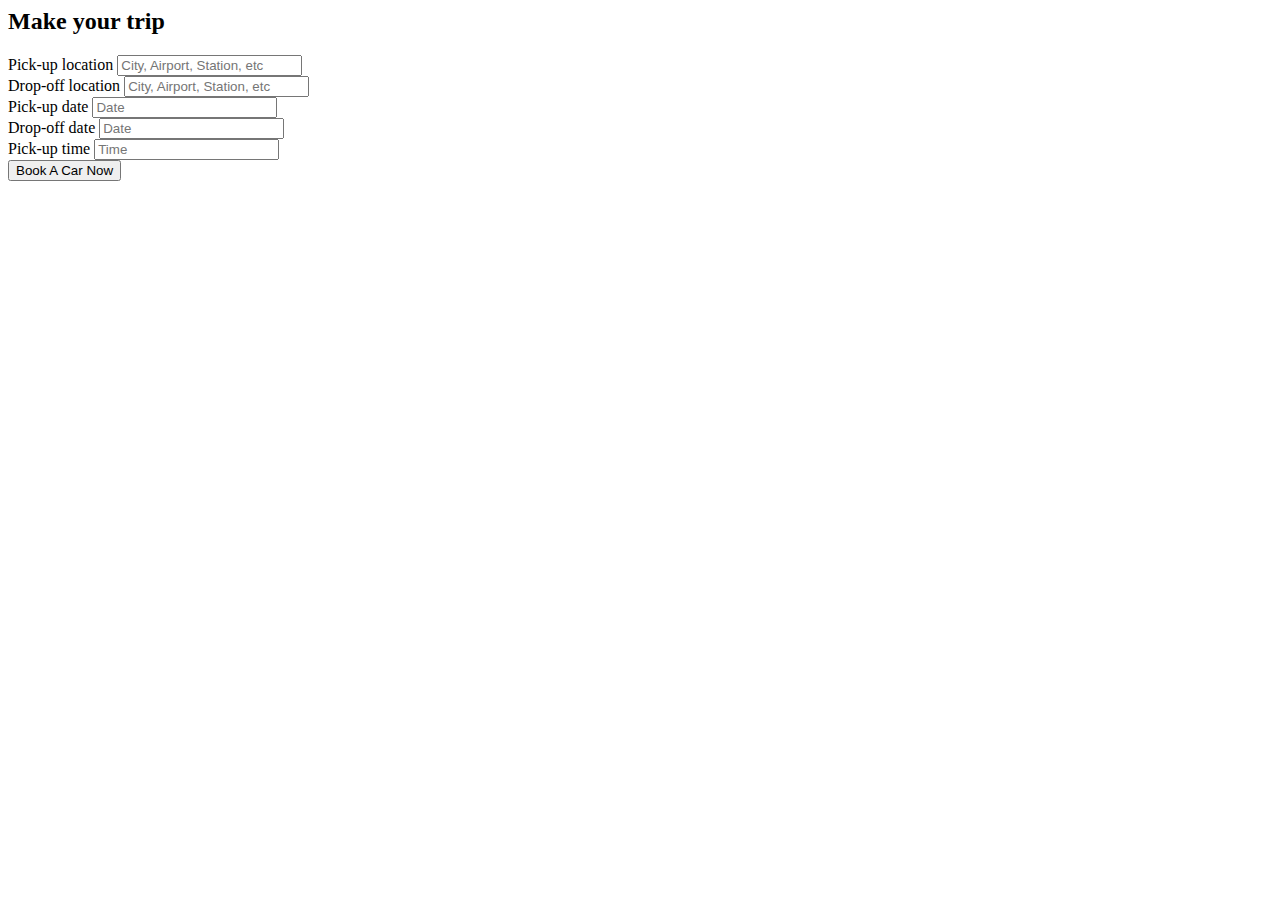
<file: booknow.html>
<html lang="en">
<head>
    <meta charset="UTF-8">
    <meta http-equiv="X-UA-Compatible" content="IE=edge">
    <meta name="viewport" content="width=device-width, initial-scale=1.0">
    <title>Book Now</title>
</head>
<body>
    <section class="ftco-section ftco-no-pt bg-light">
    	<div class="container">
    		<div class="row no-gutters">
    			<div class="col-md-12	featured-top">
    				<div class="row no-gutters">
	  					<div class="col-md-4 d-flex align-items-center">
	  						<form action="#" class="request-form ftco-animate bg-primary">
		          		<h2>Make your trip</h2>
			    				<div class="form-group">
			    					<label for="" class="label">Pick-up location</label>
			    					<input type="text" class="form-control" placeholder="City, Airport, Station, etc">
			    				</div>
			    				<div class="form-group">
			    					<label for="" class="label">Drop-off location</label>
			    					<input type="text" class="form-control" placeholder="City, Airport, Station, etc">
			    				</div>
			    				<div class="d-flex">
			    					<div class="form-group mr-2">
			                <label for="" class="label">Pick-up date</label>
			                <input type="text" class="form-control" id="book_pick_date" placeholder="Date">
			              </div>
			              <div class="form-group ml-2">
			                <label for="" class="label">Drop-off date</label>
			                <input type="text" class="form-control" id="book_off_date" placeholder="Date">
			              </div>
		              </div>
		              <div class="form-group">
		                <label for="" class="label">Pick-up time</label>
		                <input type="text" class="form-control" id="time_pick" placeholder="Time">
		              </div>
			            <div class="form-group">
			               <input type="submit" value="Book A Car Now" class="btn btn-secondary py-3 px-4">
			            </div>
			    			</form>
	  					</div>
    
</body>
</html>
</file>
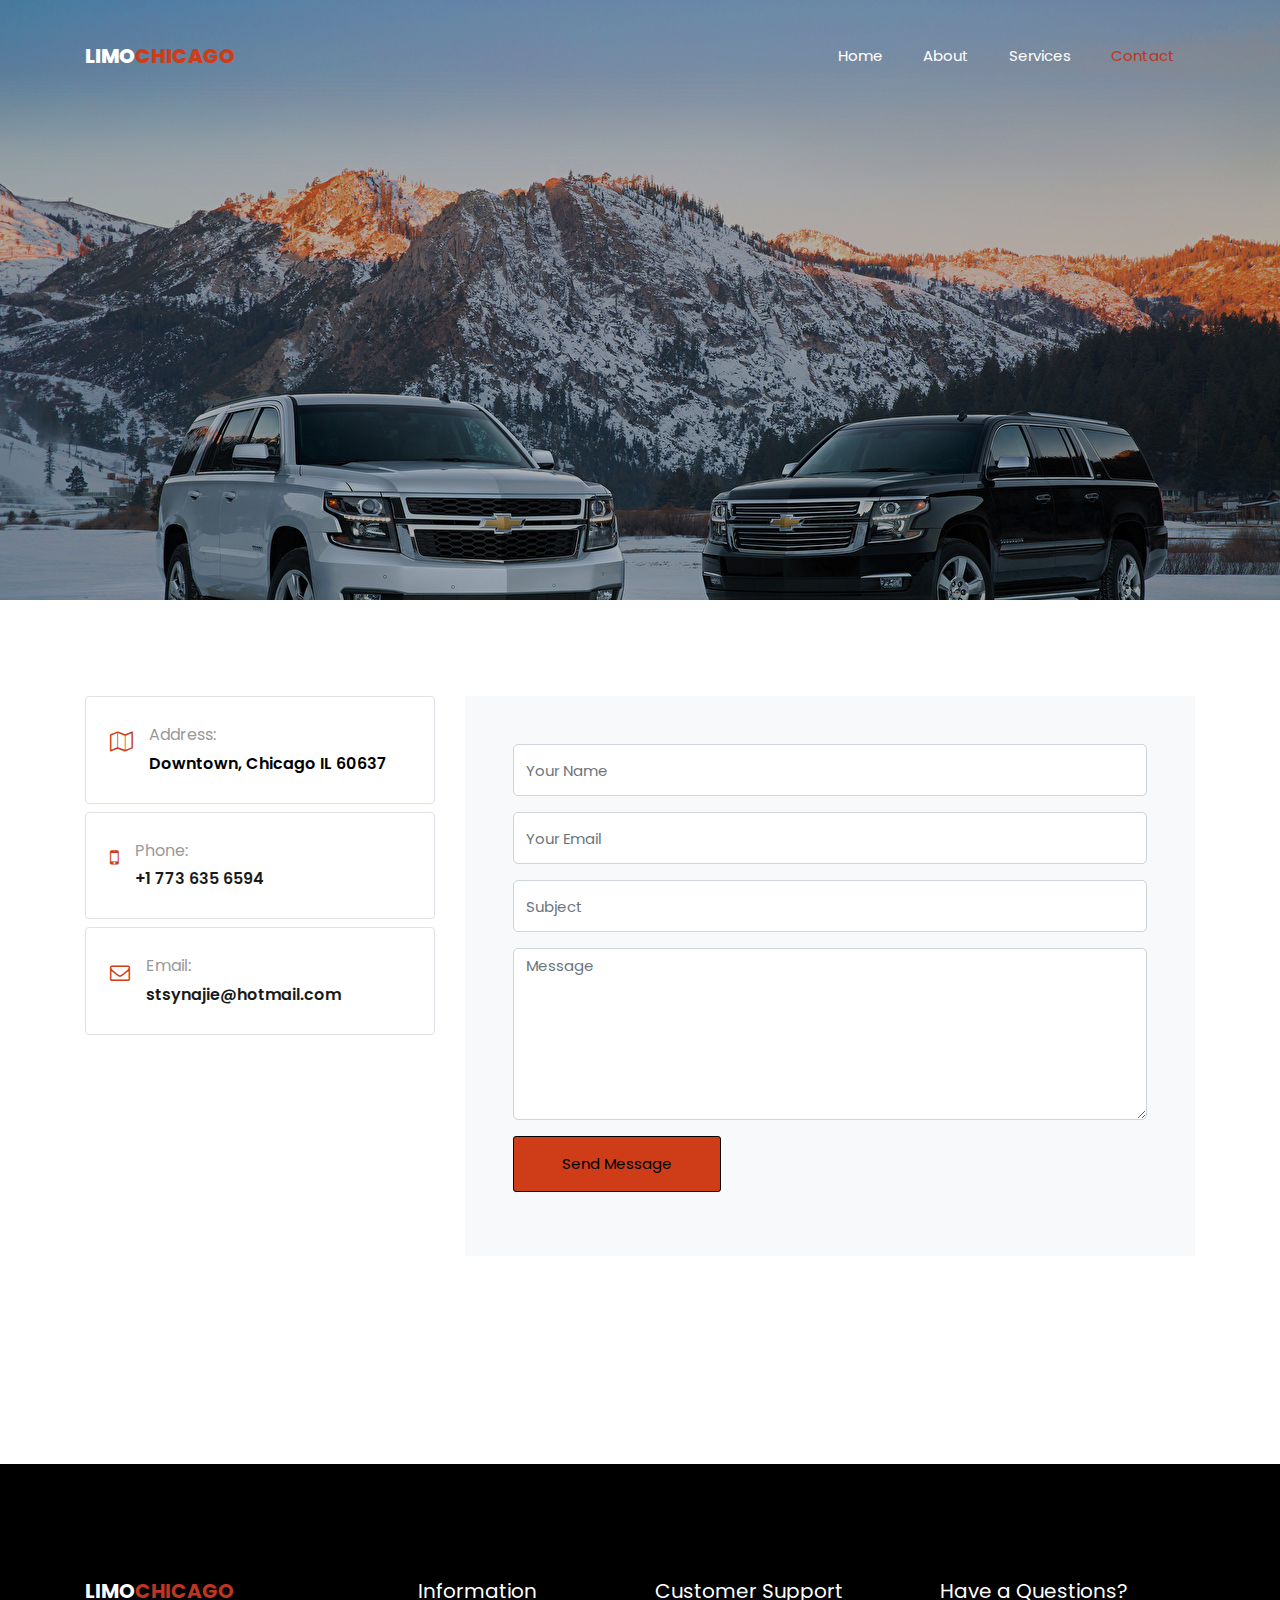
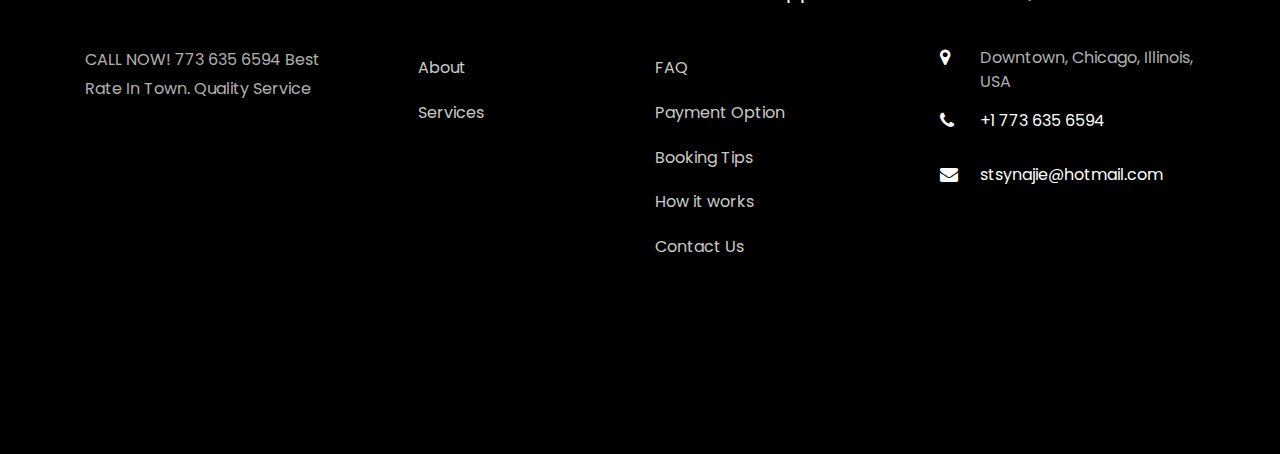
<file: contact.html>
<html lang="en">
  <head>
    <title>Contact</title>
    <meta charset="utf-8">
    <meta name="viewport" content="width=device-width, initial-scale=1, shrink-to-fit=no">
    
    <link href="https://fonts.googleapis.com/css?family=Poppins:200,300,400,500,600,700,800&display=swap" rel="stylesheet">

    <link rel="stylesheet" href="css/open-iconic-bootstrap.min.css">
    <link rel="stylesheet" href="css/animate.css">
    
    <link rel="stylesheet" href="css/owl.carousel.min.css">
    <link rel="stylesheet" href="css/owl.theme.default.min.css">
    <link rel="stylesheet" href="css/magnific-popup.css">

    <link rel="stylesheet" href="css/aos.css">

    <link rel="stylesheet" href="css/ionicons.min.css">

    <link rel="stylesheet" href="css/bootstrap-datepicker.css">
    <link rel="stylesheet" href="css/jquery.timepicker.css">

    
    <link rel="stylesheet" href="css/flaticon.css">
    <link rel="stylesheet" href="css/icomoon.css">
    <link rel="stylesheet" href="css/style.css">
  </head>
  <body>
    
	  <nav class="navbar navbar-expand-lg navbar-dark ftco_navbar bg-dark ftco-navbar-light" id="ftco-navbar">
	    <div class="container">
	      <a class="navbar-brand" href="index.html">LIMO<span>CHICAGO</span></a>
	      <button class="navbar-toggler" type="button" data-toggle="collapse" data-target="#ftco-nav" aria-controls="ftco-nav" aria-expanded="false" aria-label="Toggle navigation">
	        <span class="oi oi-menu"></span> Menu
	      </button>

	      <div class="collapse navbar-collapse" id="ftco-nav">
	        <ul class="navbar-nav ml-auto">
	          <li class="nav-item"><a href="index.html" class="nav-link">Home</a></li>
	          <li class="nav-item"><a href="about.html" class="nav-link">About</a></li>
	          <li class="nav-item"><a href="services.html" class="nav-link">Services</a></li>
	          
	          <li class="nav-item active"><a href="contact.html" class="nav-link">Contact</a></li>
	        </ul>
	      </div>
	    </div>
	  </nav>
    <!-- END nav -->
    
    <section class="hero-wrap hero-wrap-2 js-fullheight" style="background-image: url('images/bg_main.jpg');" data-stellar-background-ratio="0.5">
      <div class="overlay"></div>
      <div class="container">
        <div class="row no-gutters slider-text js-fullheight align-items-end justify-content-start">
          <div class="col-md-9 ftco-animate pb-5">
          	<p class="breadcrumbs"><span class="mr-2"><a href="index.html">Home <i class="ion-ios-arrow-forward"></i></a></span> <span>Contact <i class="ion-ios-arrow-forward"></i></span></p>
            <h1 class="mb-3 bread">Contact Us</h1>
          </div>
        </div>
      </div>
    </section>

    <section class="ftco-section contact-section">
      <div class="container">
        <div class="row d-flex mb-5 contact-info">
        	<div class="col-md-4">
        		<div class="row mb-5">
		          <div class="col-md-12">
		          	<div class="border w-100 p-4 rounded mb-2 d-flex">
			          	<div class="icon mr-3">
			          		<span class="icon-map-o"></span>
			          	</div>
			            <p><span>Address:</span> Downtown, Chicago IL 60637</p>
			          </div>
		          </div>
		          <div class="col-md-12">
		          	<div class="border w-100 p-4 rounded mb-2 d-flex">
			          	<div class="icon mr-3">
			          		<span class="icon-mobile-phone"></span>
			          	</div>
			            <p><span>Phone:</span> <a href="tel://7736356594">+1 773 635 6594</a></p>
			          </div>
		          </div>
		          <div class="col-md-12">
		          	<div class="border w-100 p-4 rounded mb-2 d-flex">
			          	<div class="icon mr-3">
			          		<span class="icon-envelope-o"></span>
			          	</div>
			            <p><span>Email:</span> <a href="mailto:stsynajie@hotmail.com">stsynajie@hotmail.com</a></p>
			          </div>
		          </div>
		        </div>
          </div>
          <div class="col-md-8 block-9 mb-md-5">
            <form action="#" class="bg-light p-5 contact-form">
              <div class="form-group">
                <input type="text" class="form-control" placeholder="Your Name">
              </div>
              <div class="form-group">
                <input type="text" class="form-control" placeholder="Your Email">
              </div>
              <div class="form-group">
                <input type="text" class="form-control" placeholder="Subject">
              </div>
              <div class="form-group">
                <textarea name="" id="" cols="30" rows="7" class="form-control" placeholder="Message"></textarea>
              </div>
              <div class="form-group">
                <input type="submit" value="Send Message" class="btn btn-primary py-3 px-5">
              </div>
            </form>
          
          </div>
        </div>
        
      </div>
    </section>
	

    <footer class="ftco-footer ftco-bg-dark ftco-section">
      <div class="container">
        <div class="row mb-5">
          <div class="col-md">
            <div class="ftco-footer-widget mb-4">
              <h2 class="ftco-heading-2"><a href="#" class="logo">LIMO<span>CHICAGO</span></a></h2>
              <p>CALL NOW! 773 635 6594    Best Rate In Town. Quality Service</p>
              
                
              
            </div>
          </div>
          <div class="col-md">
            <div class="ftco-footer-widget mb-4 ml-md-5">
              <h2 class="ftco-heading-2">Information</h2>
              <ul class="list-unstyled">
                <li><a href="#" class="py-2 d-block">About</a></li>
                <li><a href="#" class="py-2 d-block">Services</a></li>
                
              </ul>
            </div>
          </div>
          <div class="col-md">
             <div class="ftco-footer-widget mb-4">
              <h2 class="ftco-heading-2">Customer Support</h2>
              <ul class="list-unstyled">
                <li><a href="#" class="py-2 d-block">FAQ</a></li>
                <li><a href="#" class="py-2 d-block">Payment Option</a></li>
                <li><a href="#" class="py-2 d-block">Booking Tips</a></li>
                <li><a href="#" class="py-2 d-block">How it works</a></li>
                <li><a href="#" class="py-2 d-block">Contact Us</a></li>
              </ul>
            </div>
          </div>
          <div class="col-md">
            <div class="ftco-footer-widget mb-4">
            	<h2 class="ftco-heading-2">Have a Questions?</h2>
            	<div class="block-23 mb-3">
	              <ul>
	                <li><span class="icon icon-map-marker"></span><span class="text">Downtown, Chicago, Illinois, USA</span></li>
	                <li><a href="#"><span class="icon icon-phone"></span><span class="text">+1 773 635 6594</span></a></li>
	                <li><a href="#"><span class="icon icon-envelope"></span><span class="text">stsynajie@hotmail.com</span></a></li>
	              </ul>
	            </div>
            </div>
          </div>
        </div>
        

            
          
        
      </div>
    </footer>
    
  

  
  </body>
</html>
</file>
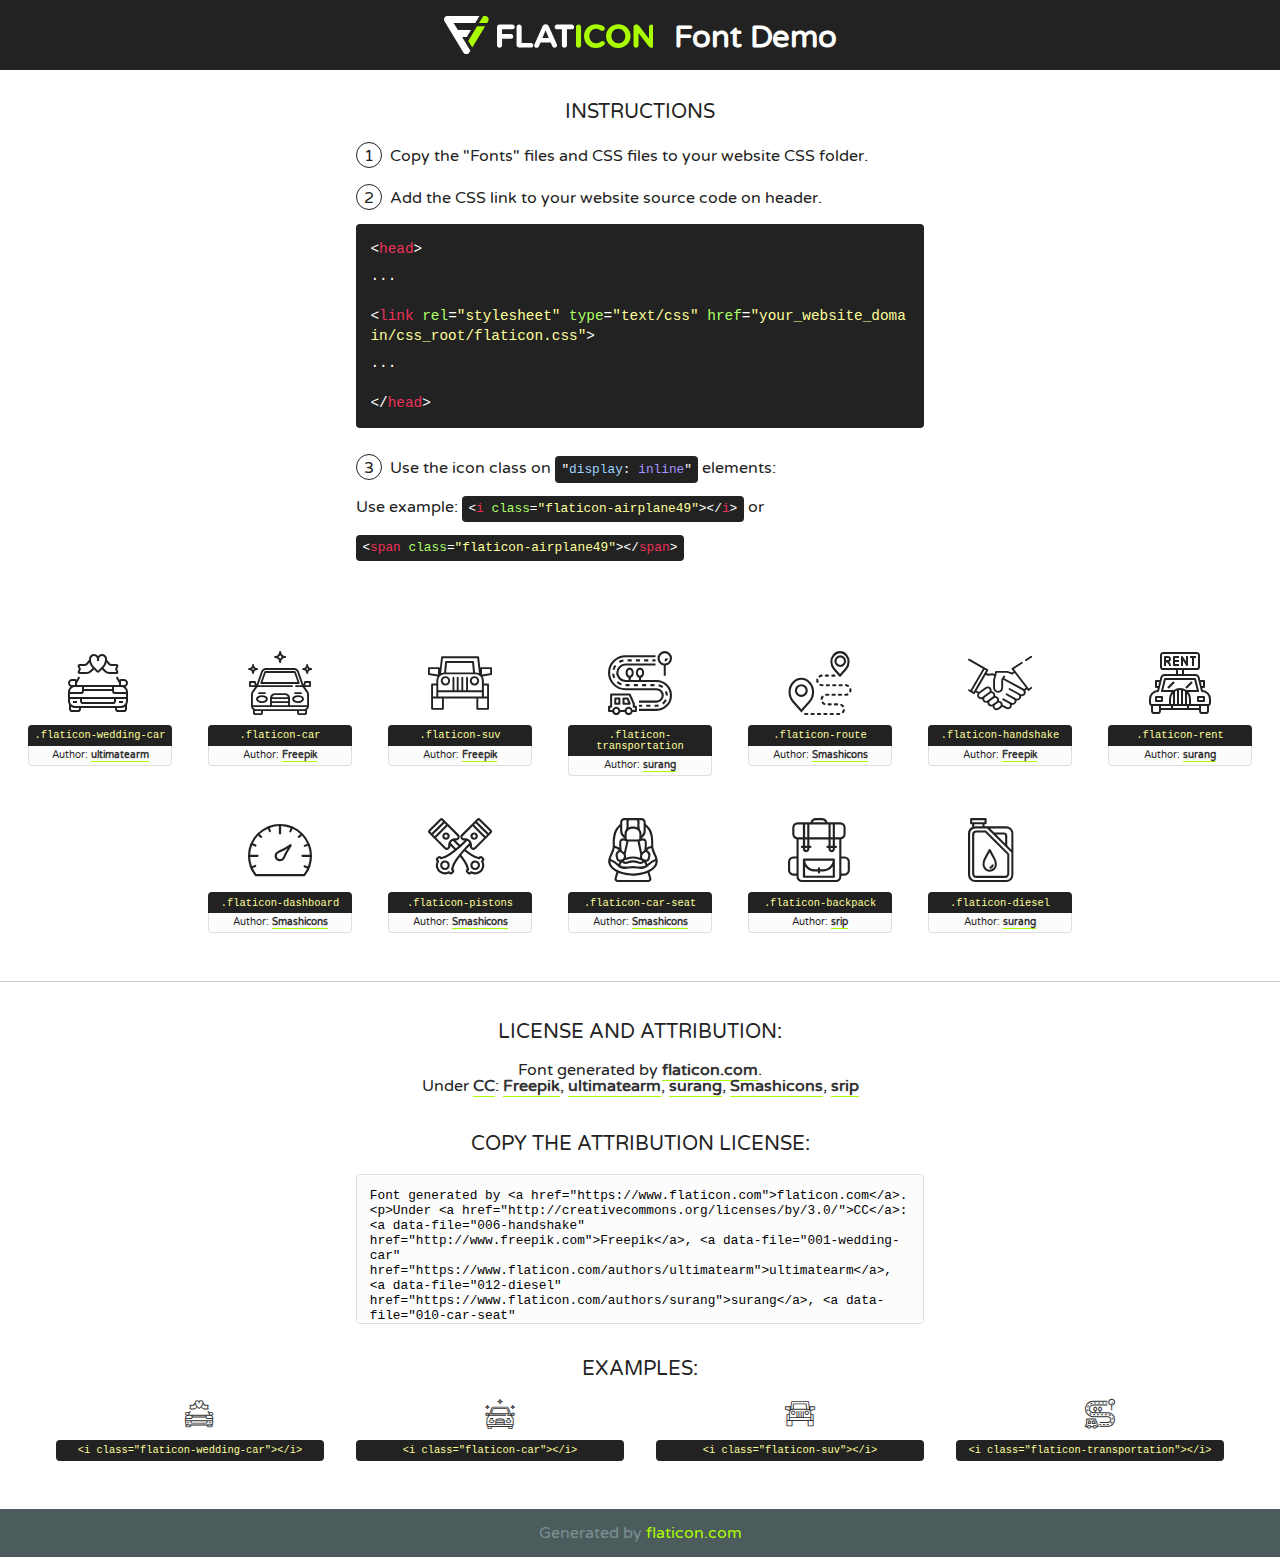
<file: fonts/flaticon/font/flaticon.html>
<!DOCTYPE html>
<!--
  Flaticon icon font: Flaticon
  Creation date: 29/10/2019 06:11
-->
<html>
<!DOCTYPE html>
<html>

<head>
    <title>Flaticon WebFont</title>
    <link href="http://fonts.googleapis.com/css?family=Varela+Round" rel="stylesheet" type="text/css" />
    <link rel="stylesheet" type="text/css" href="flaticon.css">
    <meta charset="UTF-8">
    <style>
    html, body, div, span, applet, object, iframe,
    h1, h2, h3, h4, h5, h6, p, blockquote, pre,
    a, abbr, acronym, address, big, cite, code,
    del, dfn, em, img, ins, kbd, q, s, samp,
    small, strike, strong, sub, sup, tt, var,
    b, u, i, center,
    dl, dt, dd, ol, ul, li,
    fieldset, form, label, legend,
    table, caption, tbody, tfoot, thead, tr, th, td,
    article, aside, canvas, details, embed, 
    figure, figcaption, footer, header, hgroup, 
    menu, nav, output, ruby, section, summary,
    time, mark, audio, video {
        margin: 0;
        padding: 0;
        border: 0;
        font-size: 100%;
        font: inherit;
        vertical-align: baseline;
    }
    /* HTML5 display-role reset for older browsers */
    article, aside, details, figcaption, figure, 
    footer, header, hgroup, menu, nav, section {
        display: block;
    }
    body {
        line-height: 1;
    }
    ol, ul {
        list-style: none;
    }
    blockquote, q {
        quotes: none;
    }
    blockquote:before, blockquote:after,
    q:before, q:after {
        content: '';
        content: none;
    }
    table {
        border-collapse: collapse;
        border-spacing: 0;
    }
    body {
        font-family: 'Varela Round', Helvetica, Arial, sans-serif;
        font-size: 16px;
        color: #222;
    }
    a {
        color: #333;
        border-bottom: 1px solid #a9fd00;
        font-weight: bold;
        text-decoration: none;
    }
    * {
        -moz-box-sizing: border-box;
        -webkit-box-sizing: border-box;
        box-sizing: border-box;
        margin: 0;
        padding: 0;
    }
    [class^="flaticon-"]:before, [class*=" flaticon-"]:before, [class^="flaticon-"]:after, [class*=" flaticon-"]:after {
        font-family: Flaticon;
        font-size: 30px;
        font-style: normal;
        margin-left: 20px;
        color: #333;
    }
    .wrapper {
        max-width: 600px;
        margin: auto;
        padding: 0 1em;
    }
    .title {
        font-size: 1.25em;
        text-align: center;
        margin-bottom: 1em;
        text-transform: uppercase;
    }
    header {
        text-align: center;
        background-color: #222;
        color: #fff;
        padding: 1em;
    }
    header .logo {
        width: 210px;
        height: 38px;
        display: inline-block;
        vertical-align: middle;
        margin-right: 1em;
        border: none;
    }
    header strong {
        font-size: 1.95em;
        font-weight: bold;
        vertical-align: middle;
        margin-top: 5px;
        display: inline-block;
    }
    .demo {
        margin: 2em auto;
        line-height: 1.25em;
    }
    .demo ul li {
        margin-bottom: 1em;
    }
    .demo ul li .num {
        color: #222;
        border-radius: 20px;
        display: inline-block;
        width: 26px;
        padding: 3px;
        height: 26px;
        text-align: center;
        margin-right: 0.5em;
        border: 1px solid #222;
    }
    .demo ul li code {
        background-color: #222;
        border-radius: 4px;
        padding: 0.25em 0.5em;
        display: inline-block;
        color: #fff;
        font-family: Consolas,Monaco,Lucida Console,Liberation Mono,DejaVu Sans Mono,Bitstream Vera Sans Mono,Courier New, monospace;
        font-weight: lighter;
        margin-top: 1em;
        font-size: 0.8em;
        word-break: break-all;
    }
    .demo ul li code.big {
        padding: 1em;
        font-size: 0.9em;
    }
    .demo ul li code .red {
        color: #EF3159;
    }
    .demo ul li code .green {
        color: #ACFF65;
    }
    .demo ul li code .yellow {
        color: #FFFF99;
    }
    .demo ul li code .blue {
        color: #99D3FF;
    }
    .demo ul li code .purple {
        color: #A295FF;
    }
    .demo ul li code .dots {
        margin-top: 0.5em;
        display: block;
    }
    #glyphs {
        border-bottom: 1px solid #ccc;
        padding: 2em 0;
        text-align: center;
    }
    .glyph {
        display: inline-block;
        width: 9em;
        margin: 1em;
        text-align: center;
        vertical-align: top;
        background: #FFF;
    }
    .glyph .glyph-icon {
        padding: 10px;
        display: block;
        font-family:"Flaticon";
        font-size: 64px;
        line-height: 1;
    }
    .glyph .glyph-icon:before {
        font-size: 64px;
        color: #222;
        margin-left: 0;
    }
    .class-name {
        font-size: 0.65em;
        background-color: #222;
        color: #fff;
        border-radius: 4px 4px 0 0;
        padding: 0.5em;
        color: #FFFF99;
        font-family: Consolas,Monaco,Lucida Console,Liberation Mono,DejaVu Sans Mono,Bitstream Vera Sans Mono,Courier New, monospace;
    }
    .author-name {
        font-size: 0.6em;
        background-color: #fcfcfd;
        border: 1px solid #DEDEE4;
        border-top: 0;
        border-radius: 0 0 4px 4px;
        padding: 0.5em;
    }
    .class-name:last-child {
        font-size: 10px;
        color:#888;
    }
    .class-name:last-child a {
        font-size: 10px;
        color:#555;
    }
    .class-name:last-child a:hover {
        color:#a9fd00;
    }
    .glyph > input {
        display: block;
        width: 100px;
        margin: 5px auto;
        text-align: center;
        font-size: 12px;
        cursor: text;
    }
    .glyph > input.icon-input {
        font-family:"Flaticon";
        font-size: 16px;
        margin-bottom: 10px;
    }
    .attribution .title {
        margin-top: 2em;
    }
    .attribution textarea {
        background-color: #fcfcfd;
        padding: 1em;
        border: none;
        box-shadow: none;
        border: 1px solid #DEDEE4;
        border-radius: 4px;
        resize: none;
        width: 100%;
        height: 150px;
        font-size: 0.8em;
        font-family: Consolas,Monaco,Lucida Console,Liberation Mono,DejaVu Sans Mono,Bitstream Vera Sans Mono,Courier New, monospace;
        -webkit-appearance: none;
    }
    .iconsuse {
        margin: 2em auto;
        text-align: center;
        max-width: 1200px;
    }
    .iconsuse:after {
        content: '';
        display: table;
        clear: both;
    }
    .iconsuse .image {
        float: left;
        width: 25%;
        padding: 0 1em;
    }
    .iconsuse .image p {
        margin-bottom: 1em;
    }
    .iconsuse .image span {
        display: block;
        font-size: 0.65em;
        background-color: #222;
        color: #fff;
        border-radius: 4px;
        padding: 0.5em;
        color: #FFFF99;
        margin-top: 1em;
        font-family: Consolas,Monaco,Lucida Console,Liberation Mono,DejaVu Sans Mono,Bitstream Vera Sans Mono,Courier New, monospace;
    }
    #footer {
        text-align: center;
        background-color: #4C5B5C;
        color: #7c9192;
        padding: 1em;
    }
    #footer a {
        border: none;
        color: #a9fd00;
        font-weight: normal;
    }
    @media (max-width: 960px) {
        .iconsuse .image {
            width: 50%;
        }
    }
    @media (max-width: 560px) {
        .iconsuse .image {
            width: 100%;
        }
    }
    </style>
</head>

<body class="characters-off">

    <header>
        <a href="https://www.flaticon.com" target="_blank" class="logo">
            <svg version="1.1" xmlns="http://www.w3.org/2000/svg" xmlns:xlink="http://www.w3.org/1999/xlink" xmlns:a="http://ns.adobe.com/AdobeSVGViewerExtensions/3.0/" viewBox="0 0 560.875 102.036" enable-background="new 0 0 560.875 102.036" xml:space="preserve">
                <defs>
                </defs>
                <g>
                    <g class="letters">
                        <path fill="#ffffff" d="M141.596,29.675c0-3.777,2.985-6.767,6.764-6.767h34.438c3.426,0,6.15,2.728,6.15,6.15
                        c0,3.43-2.724,6.149-6.15,6.149h-27.674v13.091h23.719c3.429,0,6.151,2.724,6.151,6.15c0,3.43-2.723,6.149-6.151,6.149h-23.719
                        v17.574c0,3.773-2.986,6.761-6.764,6.761c-3.779,0-6.764-2.989-6.764-6.761V29.675z"></path>
                        <path fill="#ffffff" d="M193.844,29.149c0-3.781,2.985-6.767,6.764-6.767c3.776,0,6.763,2.985,6.763,6.767v42.957h25.039
                        c3.426,0,6.149,2.726,6.149,6.153c0,3.425-2.723,6.15-6.149,6.15h-31.802c-3.779,0-6.764-2.986-6.764-6.768V29.149z"></path>
                        <path fill="#ffffff" d="M241.891,75.71l21.438-48.407c1.492-3.341,4.215-5.357,7.906-5.357h0.792
                        c3.686,0,6.323,2.017,7.815,5.357l21.439,48.407c0.436,0.967,0.701,1.845,0.701,2.723c0,3.602-2.809,6.501-6.414,6.501
                        c-3.161,0-5.269-1.845-6.499-4.655l-4.132-9.661h-27.059l-4.301,10.102c-1.144,2.631-3.426,4.214-6.237,4.214
                        c-3.517,0-6.24-2.81-6.24-6.325C241.1,77.64,241.451,76.677,241.891,75.71z M279.932,58.666l-8.521-20.297l-8.526,20.297H279.932
                        z"></path>
                        <path fill="#ffffff" d="M314.864,35.387H301.86c-3.429,0-6.239-2.813-6.239-6.238c0-3.429,2.811-6.24,6.239-6.24h39.533
                        c3.426,0,6.237,2.811,6.237,6.24c0,3.425-2.811,6.238-6.237,6.238h-13.001v42.785c0,3.773-2.99,6.761-6.764,6.761
                        c-3.779,0-6.764-2.989-6.764-6.761V35.387z"></path>
                        <path fill="#A9FD00" d="M352.615,29.149c0-3.781,2.985-6.767,6.767-6.767c3.774,0,6.761,2.985,6.761,6.767v49.024
                        c0,3.773-2.987,6.761-6.761,6.761c-3.781,0-6.767-2.989-6.767-6.761V29.149z"></path>
                        <path fill="#A9FD00" d="M374.132,53.836v-0.179c0-17.481,13.178-31.801,32.065-31.801c9.22,0,15.459,2.458,20.557,6.238
                        c1.402,1.054,2.637,2.985,2.637,5.357c0,3.692-2.985,6.59-6.681,6.59c-1.845,0-3.071-0.702-4.044-1.319
                        c-3.776-2.813-7.729-4.393-12.562-4.393c-10.364,0-17.831,8.611-17.831,19.154v0.173c0,10.542,7.291,19.329,17.831,19.329
                        c5.715,0,9.492-1.756,13.359-4.834c1.049-0.874,2.458-1.491,4.039-1.491c3.429,0,6.325,2.813,6.325,6.236
                        c0,2.106-1.056,3.78-2.282,4.834c-5.539,4.834-12.036,7.733-21.878,7.733C387.572,85.464,374.132,71.493,374.132,53.836z"></path>
                        <path fill="#A9FD00" d="M433.009,53.836v-0.179c0-17.481,13.79-31.801,32.766-31.801c18.981,0,32.592,14.143,32.592,31.628v0.173
                        c0,17.483-13.785,31.807-32.769,31.807C446.625,85.464,433.009,71.32,433.009,53.836z M484.224,53.836v-0.179
                        c0-10.539-7.725-19.326-18.626-19.326c-10.893,0-18.449,8.611-18.449,19.154v0.173c0,10.542,7.73,19.329,18.626,19.329
                        C476.676,72.986,484.224,64.378,484.224,53.836z"></path>
                        <path fill="#A9FD00" d="M506.233,29.321c0-3.774,2.99-6.763,6.767-6.763h1.401c3.252,0,5.183,1.583,7.029,3.953l26.093,34.265
                        V29.059c0-3.692,2.99-6.677,6.681-6.677c3.683,0,6.671,2.985,6.671,6.677v48.934c0,3.78-2.987,6.765-6.764,6.765h-0.436
                        c-3.257,0-5.188-1.581-7.034-3.953l-27.056-35.492v32.944c0,3.687-2.985,6.676-6.678,6.676c-3.683,0-6.673-2.989-6.673-6.676
                        V29.321z"></path>
                    </g>
                    <g class="insignia">
                        <path fill="#ffffff" d="M48.372,56.137h12.517l11.156-18.537H37.186L25.688,18.539h57.825L94.668,0H9.271
                        C5.925,0,2.842,1.801,1.198,4.716c-1.644,2.907-1.593,6.482,0.134,9.343l50.38,83.501c1.678,2.781,4.689,4.476,7.938,4.476
                        c3.246,0,6.257-1.695,7.935-4.476l2.898-4.804L48.372,56.137z"></path>
                        <g class="i">
                            <path fill="#A9FD00" d="M93.575,18.539h0.031v0.004l21.652,0.004l2.705-4.488c1.727-2.861,1.778-6.436,0.133-9.343
                            C116.454,1.801,113.371,0,110.026,0h-5.294L93.575,18.539z"></path>
                            <polygon fill="#A9FD00" points="88.291,27.356 64.725,66.486 75.519,84.404 109.942,27.356"></polygon>
                        </g>
                    </g>
                </g>
            </svg>
        </a>
        <strong>Font Demo</strong>
    </header>


    <section class="demo wrapper">

        <p class="title">Instructions</p>

        <ul>
            <li>
                <span class="num">1</span>Copy the "Fonts" files and CSS files to your website CSS folder.
            </li>
            <li>
                <span class="num">2</span>Add the CSS link to your website source code on header.
                <code class="big">
                    &lt;<span class="red">head</span>&gt;
                    <br/><span class="dots">...</span>
                    <br/>&lt;<span class="red">link</span> <span class="green">rel</span>=<span class="yellow">"stylesheet"</span> <span class="green">type</span>=<span class="yellow">"text/css"</span> <span class="green">href</span>=<span class="yellow">"your_website_domain/css_root/flaticon.css"</span>&gt;
                    <br/><span class="dots">...</span>
                    <br/>&lt;/<span class="red">head</span>&gt;
                </code>
            </li>

            <li>
                <p>
                    <span class="num">3</span>Use the icon class on <code>"<span class="blue">display</span>:<span class="purple"> inline</span>"</code> elements:
                    <br />
                    Use example: <code>&lt;<span class="red">i</span> <span class="green">class</span>=<span class="yellow">&quot;flaticon-airplane49&quot;</span>&gt;&lt;/<span class="red">i</span>&gt;</code> or <code>&lt;<span class="red">span</span> <span class="green">class</span>=<span class="yellow">&quot;flaticon-airplane49&quot;</span>&gt;&lt;/<span class="red">span</span>&gt;</code>
            </li>
        </ul>

    </section>




   <section id="glyphs">          
    
      
        <div class="glyph"><div class="glyph-icon flaticon-wedding-car"></div>
            <div class="class-name">.flaticon-wedding-car</div>
            <div class="author-name">Author: <a data-file="001-wedding-car" href="https://www.flaticon.com/authors/ultimatearm">ultimatearm</a> </div> 
        </div>        
        
        <div class="glyph"><div class="glyph-icon flaticon-car"></div>
            <div class="class-name">.flaticon-car</div>
            <div class="author-name">Author: <a data-file="002-car" href="http://www.freepik.com">Freepik</a> </div> 
        </div>        
        
        <div class="glyph"><div class="glyph-icon flaticon-suv"></div>
            <div class="class-name">.flaticon-suv</div>
            <div class="author-name">Author: <a data-file="003-suv" href="http://www.freepik.com">Freepik</a> </div> 
        </div>        
        
        <div class="glyph"><div class="glyph-icon flaticon-transportation"></div>
            <div class="class-name">.flaticon-transportation</div>
            <div class="author-name">Author: <a data-file="004-transportation" href="https://www.flaticon.com/authors/surang">surang</a> </div> 
        </div>        
        
        <div class="glyph"><div class="glyph-icon flaticon-route"></div>
            <div class="class-name">.flaticon-route</div>
            <div class="author-name">Author: <a data-file="005-route" href="https://www.flaticon.com/authors/smashicons">Smashicons</a> </div> 
        </div>        
        
        <div class="glyph"><div class="glyph-icon flaticon-handshake"></div>
            <div class="class-name">.flaticon-handshake</div>
            <div class="author-name">Author: <a data-file="006-handshake" href="http://www.freepik.com">Freepik</a> </div> 
        </div>        
        
        <div class="glyph"><div class="glyph-icon flaticon-rent"></div>
            <div class="class-name">.flaticon-rent</div>
            <div class="author-name">Author: <a data-file="007-rent" href="https://www.flaticon.com/authors/surang">surang</a> </div> 
        </div>        
        
        <div class="glyph"><div class="glyph-icon flaticon-dashboard"></div>
            <div class="class-name">.flaticon-dashboard</div>
            <div class="author-name">Author: <a data-file="008-dashboard" href="https://www.flaticon.com/authors/smashicons">Smashicons</a> </div> 
        </div>        
        
        <div class="glyph"><div class="glyph-icon flaticon-pistons"></div>
            <div class="class-name">.flaticon-pistons</div>
            <div class="author-name">Author: <a data-file="009-pistons" href="https://www.flaticon.com/authors/smashicons">Smashicons</a> </div> 
        </div>        
        
        <div class="glyph"><div class="glyph-icon flaticon-car-seat"></div>
            <div class="class-name">.flaticon-car-seat</div>
            <div class="author-name">Author: <a data-file="010-car-seat" href="https://www.flaticon.com/authors/smashicons">Smashicons</a> </div> 
        </div>        
        
        <div class="glyph"><div class="glyph-icon flaticon-backpack"></div>
            <div class="class-name">.flaticon-backpack</div>
            <div class="author-name">Author: <a data-file="011-backpack" href="https://www.flaticon.com/authors/srip">srip</a> </div> 
        </div>        
        
        <div class="glyph"><div class="glyph-icon flaticon-diesel"></div>
            <div class="class-name">.flaticon-diesel</div>
            <div class="author-name">Author: <a data-file="012-diesel" href="https://www.flaticon.com/authors/surang">surang</a> </div> 
        </div>        
        

    </section>



    <section class="attribution wrapper"   style="text-align:center;">

      <div class="title">License and attribution:</div><div class="attrDiv">Font generated by <a href="https://www.flaticon.com">flaticon.com</a>. <div><p>Under <a href="http://creativecommons.org/licenses/by/3.0/">CC</a>: <a data-file="006-handshake" href="http://www.freepik.com">Freepik</a>, <a data-file="001-wedding-car" href="https://www.flaticon.com/authors/ultimatearm">ultimatearm</a>, <a data-file="012-diesel" href="https://www.flaticon.com/authors/surang">surang</a>, <a data-file="010-car-seat" href="https://www.flaticon.com/authors/smashicons">Smashicons</a>, <a data-file="011-backpack" href="https://www.flaticon.com/authors/srip">srip</a></p>  </div>
      </div>
      <div class="title">Copy the Attribution License:</div>

    <textarea onclick="this.focus();this.select();">Font generated by &lt;a href=&quot;https://www.flaticon.com&quot;&gt;flaticon.com&lt;/a&gt;. <p>Under <a href="http://creativecommons.org/licenses/by/3.0/">CC</a>: <a data-file="006-handshake" href="http://www.freepik.com">Freepik</a>, <a data-file="001-wedding-car" href="https://www.flaticon.com/authors/ultimatearm">ultimatearm</a>, <a data-file="012-diesel" href="https://www.flaticon.com/authors/surang">surang</a>, <a data-file="010-car-seat" href="https://www.flaticon.com/authors/smashicons">Smashicons</a>, <a data-file="011-backpack" href="https://www.flaticon.com/authors/srip">srip</a></p>  
     </textarea>

    </section>

    <section class="iconsuse">

          <div class="title">Examples:</div>            
             
            <div class="image">
                <p>
                    <i class="glyph-icon flaticon-wedding-car"></i> 
                    <span>&lt;i class=&quot;flaticon-wedding-car&quot;&gt;&lt;/i&gt;</span>
                </p>
            </div>
            
            <div class="image">
                <p>
                    <i class="glyph-icon flaticon-car"></i> 
                    <span>&lt;i class=&quot;flaticon-car&quot;&gt;&lt;/i&gt;</span>
                </p>
            </div>
            
            <div class="image">
                <p>
                    <i class="glyph-icon flaticon-suv"></i> 
                    <span>&lt;i class=&quot;flaticon-suv&quot;&gt;&lt;/i&gt;</span>
                </p>
            </div>
            
            <div class="image">
                <p>
                    <i class="glyph-icon flaticon-transportation"></i> 
                    <span>&lt;i class=&quot;flaticon-transportation&quot;&gt;&lt;/i&gt;</span>
                </p>
            </div>
                       
        </div>
                            
    </section>

<div id="footer">
    <div>Generated by <a href="https://www.flaticon.com">flaticon.com</a>
    </div>
</div>



</body>
</html>
</file>
<file: css/flaticon.css>
/*
  	Flaticon icon font: Flaticon
  	Creation date: 04/01/2019 13:45
  	*/


@font-face {
  font-family: "Flaticon";
  src: url("../fonts/flaticon/font/Flaticon.eot");
  src: url("../fonts/flaticon/font/Flaticon.eot?#iefix") format("embedded-opentype"),
       url("../fonts/flaticon/font/Flaticon.woff") format("woff"),
       url("../fonts/flaticon/font/Flaticon.ttf") format("truetype"),
       url("../fonts/flaticon/font/Flaticon.svg#Flaticon") format("svg");
  font-weight: normal;
  font-style: normal;
}

@media screen and (-webkit-min-device-pixel-ratio:0) {
  @font-face {
    font-family: "Flaticon";
    src: url("../fonts/flaticon/font/Flaticon.svg#Flaticon") format("svg");
  }
}

[class^="flaticon-"]:before, [class*=" flaticon-"]:before,
[class^="flaticon-"]:after, [class*=" flaticon-"]:after {   
  font-family: Flaticon;
  font-style: normal;
  font-weight: normal;
  font-variant: normal;
  text-transform: none;
  line-height: 1;

  /* Better Font Rendering =========== */
  -webkit-font-smoothing: antialiased;
  -moz-osx-font-smoothing: grayscale;
}

.flaticon-wedding-car:before { content: "\f100"; }
.flaticon-car:before { content: "\f101"; }
.flaticon-suv:before { content: "\f102"; }
.flaticon-transportation:before { content: "\f103"; }
.flaticon-route:before { content: "\f104"; }
.flaticon-handshake:before { content: "\f105"; }
.flaticon-rent:before { content: "\f106"; }
.flaticon-dashboard:before { content: "\f107"; }
.flaticon-pistons:before { content: "\f108"; }
.flaticon-car-seat:before { content: "\f109"; }
.flaticon-backpack:before { content: "\f10a"; }
.flaticon-diesel:before { content: "\f10b"; }s
</file>
<file: css/icomoon.css>
@font-face {
  font-family: 'icomoon';
  src:  url('../fonts/icomoon/icomoon.eot?6tt51o');
  src:  url('../fonts/icomoon/icomoon.eot?6tt51o#iefix') format('embedded-opentype'),
    url('../fonts/icomoon/icomoon.ttf?6tt51o') format('truetype'),
    url('../fonts/icomoon/icomoon.woff?6tt51o') format('woff'),
    url('../fonts/icomoon/icomoon.svg?6tt51o#icomoon') format('svg');
  font-weight: normal;
  font-style: normal;
}

[class^="icon-"], [class*=" icon-"] {
  /* use !important to prevent issues with browser extensions that change fonts */
  font-family: 'icomoon' !important;
  speak: none;
  font-style: normal;
  font-weight: normal;
  font-variant: normal;
  text-transform: none;
  line-height: 1;

  /* Better Font Rendering =========== */
  -webkit-font-smoothing: antialiased;
  -moz-osx-font-smoothing: grayscale;
}

.icon-asterisk:before {
  content: "\f069";
}
.icon-plus:before {
  content: "\f067";
}
.icon-question:before {
  content: "\f128";
}
.icon-minus:before {
  content: "\f068";
}
.icon-glass:before {
  content: "\f000";
}
.icon-music:before {
  content: "\f001";
}
.icon-search:before {
  content: "\f002";
}
.icon-envelope-o:before {
  content: "\f003";
}
.icon-heart:before {
  content: "\f004";
}
.icon-star:before {
  content: "\f005";
}
.icon-star-o:before {
  content: "\f006";
}
.icon-user:before {
  content: "\f007";
}
.icon-film:before {
  content: "\f008";
}
.icon-th-large:before {
  content: "\f009";
}
.icon-th:before {
  content: "\f00a";
}
.icon-th-list:before {
  content: "\f00b";
}
.icon-check:before {
  content: "\f00c";
}
.icon-close:before {
  content: "\f00d";
}
.icon-remove:before {
  content: "\f00d";
}
.icon-times:before {
  content: "\f00d";
}
.icon-search-plus:before {
  content: "\f00e";
}
.icon-search-minus:before {
  content: "\f010";
}
.icon-power-off:before {
  content: "\f011";
}
.icon-signal:before {
  content: "\f012";
}
.icon-cog:before {
  content: "\f013";
}
.icon-gear:before {
  content: "\f013";
}
.icon-trash-o:before {
  content: "\f014";
}
.icon-home:before {
  content: "\f015";
}
.icon-file-o:before {
  content: "\f016";
}
.icon-clock-o:before {
  content: "\f017";
}
.icon-road:before {
  content: "\f018";
}
.icon-download:before {
  content: "\f019";
}
.icon-arrow-circle-o-down:before {
  content: "\f01a";
}
.icon-arrow-circle-o-up:before {
  content: "\f01b";
}
.icon-inbox:before {
  content: "\f01c";
}
.icon-play-circle-o:before {
  content: "\f01d";
}
.icon-repeat:before {
  content: "\f01e";
}
.icon-rotate-right:before {
  content: "\f01e";
}
.icon-refresh:before {
  content: "\f021";
}
.icon-list-alt:before {
  content: "\f022";
}
.icon-lock:before {
  content: "\f023";
}
.icon-flag:before {
  content: "\f024";
}
.icon-headphones:before {
  content: "\f025";
}
.icon-volume-off:before {
  content: "\f026";
}
.icon-volume-down:before {
  content: "\f027";
}
.icon-volume-up:before {
  content: "\f028";
}
.icon-qrcode:before {
  content: "\f029";
}
.icon-barcode:before {
  content: "\f02a";
}
.icon-tag:before {
  content: "\f02b";
}
.icon-tags:before {
  content: "\f02c";
}
.icon-book:before {
  content: "\f02d";
}
.icon-bookmark:before {
  content: "\f02e";
}
.icon-print:before {
  content: "\f02f";
}
.icon-camera:before {
  content: "\f030";
}
.icon-font:before {
  content: "\f031";
}
.icon-bold:before {
  content: "\f032";
}
.icon-italic:before {
  content: "\f033";
}
.icon-text-height:before {
  content: "\f034";
}
.icon-text-width:before {
  content: "\f035";
}
.icon-align-left:before {
  content: "\f036";
}
.icon-align-center:before {
  content: "\f037";
}
.icon-align-right:before {
  content: "\f038";
}
.icon-align-justify:before {
  content: "\f039";
}
.icon-list:before {
  content: "\f03a";
}
.icon-dedent:before {
  content: "\f03b";
}
.icon-outdent:before {
  content: "\f03b";
}
.icon-indent:before {
  content: "\f03c";
}
.icon-video-camera:before {
  content: "\f03d";
}
.icon-image:before {
  content: "\f03e";
}
.icon-photo:before {
  content: "\f03e";
}
.icon-picture-o:before {
  content: "\f03e";
}
.icon-pencil:before {
  content: "\f040";
}
.icon-map-marker:before {
  content: "\f041";
}
.icon-adjust:before {
  content: "\f042";
}
.icon-tint:before {
  content: "\f043";
}
.icon-edit:before {
  content: "\f044";
}
.icon-pencil-square-o:before {
  content: "\f044";
}
.icon-share-square-o:before {
  content: "\f045";
}
.icon-check-square-o:before {
  content: "\f046";
}
.icon-arrows:before {
  content: "\f047";
}
.icon-step-backward:before {
  content: "\f048";
}
.icon-fast-backward:before {
  content: "\f049";
}
.icon-backward:before {
  content: "\f04a";
}
.icon-play:before {
  content: "\f04b";
}
.icon-pause:before {
  content: "\f04c";
}
.icon-stop:before {
  content: "\f04d";
}
.icon-forward:before {
  content: "\f04e";
}
.icon-fast-forward:before {
  content: "\f050";
}
.icon-step-forward:before {
  content: "\f051";
}
.icon-eject:before {
  content: "\f052";
}
.icon-chevron-left:before {
  content: "\f053";
}
.icon-chevron-right:before {
  content: "\f054";
}
.icon-plus-circle:before {
  content: "\f055";
}
.icon-minus-circle:before {
  content: "\f056";
}
.icon-times-circle:before {
  content: "\f057";
}
.icon-check-circle:before {
  content: "\f058";
}
.icon-question-circle:before {
  content: "\f059";
}
.icon-info-circle:before {
  content: "\f05a";
}
.icon-crosshairs:before {
  content: "\f05b";
}
.icon-times-circle-o:before {
  content: "\f05c";
}
.icon-check-circle-o:before {
  content: "\f05d";
}
.icon-ban:before {
  content: "\f05e";
}
.icon-arrow-left:before {
  content: "\f060";
}
.icon-arrow-right:before {
  content: "\f061";
}
.icon-arrow-up:before {
  content: "\f062";
}
.icon-arrow-down:before {
  content: "\f063";
}
.icon-mail-forward:before {
  content: "\f064";
}
.icon-share:before {
  content: "\f064";
}
.icon-expand:before {
  content: "\f065";
}
.icon-compress:before {
  content: "\f066";
}
.icon-exclamation-circle:before {
  content: "\f06a";
}
.icon-gift:before {
  content: "\f06b";
}
.icon-leaf:before {
  content: "\f06c";
}
.icon-fire:before {
  content: "\f06d";
}
.icon-eye:before {
  content: "\f06e";
}
.icon-eye-slash:before {
  content: "\f070";
}
.icon-exclamation-triangle:before {
  content: "\f071";
}
.icon-warning:before {
  content: "\f071";
}
.icon-plane:before {
  content: "\f072";
}
.icon-calendar:before {
  content: "\f073";
}
.icon-random:before {
  content: "\f074";
}
.icon-comment:before {
  content: "\f075";
}
.icon-magnet:before {
  content: "\f076";
}
.icon-chevron-up:before {
  content: "\f077";
}
.icon-chevron-down:before {
  content: "\f078";
}
.icon-retweet:before {
  content: "\f079";
}
.icon-shopping-cart:before {
  content: "\f07a";
}
.icon-folder:before {
  content: "\f07b";
}
.icon-folder-open:before {
  content: "\f07c";
}
.icon-arrows-v:before {
  content: "\f07d";
}
.icon-arrows-h:before {
  content: "\f07e";
}
.icon-bar-chart:before {
  content: "\f080";
}
.icon-bar-chart-o:before {
  content: "\f080";
}
.icon-twitter-square:before {
  content: "\f081";
}
.icon-facebook-square:before {
  content: "\f082";
}
.icon-camera-retro:before {
  content: "\f083";
}
.icon-key:before {
  content: "\f084";
}
.icon-cogs:before {
  content: "\f085";
}
.icon-gears:before {
  content: "\f085";
}
.icon-comments:before {
  content: "\f086";
}
.icon-thumbs-o-up:before {
  content: "\f087";
}
.icon-thumbs-o-down:before {
  content: "\f088";
}
.icon-star-half:before {
  content: "\f089";
}
.icon-heart-o:before {
  content: "\f08a";
}
.icon-sign-out:before {
  content: "\f08b";
}
.icon-linkedin-square:before {
  content: "\f08c";
}
.icon-thumb-tack:before {
  content: "\f08d";
}
.icon-external-link:before {
  content: "\f08e";
}
.icon-sign-in:before {
  content: "\f090";
}
.icon-trophy:before {
  content: "\f091";
}
.icon-github-square:before {
  content: "\f092";
}
.icon-upload:before {
  content: "\f093";
}
.icon-lemon-o:before {
  content: "\f094";
}
.icon-phone:before {
  content: "\f095";
}
.icon-square-o:before {
  content: "\f096";
}
.icon-bookmark-o:before {
  content: "\f097";
}
.icon-phone-square:before {
  content: "\f098";
}
.icon-twitter:before {
  content: "\f099";
}
.icon-facebook:before {
  content: "\f09a";
}
.icon-facebook-f:before {
  content: "\f09a";
}
.icon-github:before {
  content: "\f09b";
}
.icon-unlock:before {
  content: "\f09c";
}
.icon-credit-card:before {
  content: "\f09d";
}
.icon-feed:before {
  content: "\f09e";
}
.icon-rss:before {
  content: "\f09e";
}
.icon-hdd-o:before {
  content: "\f0a0";
}
.icon-bullhorn:before {
  content: "\f0a1";
}
.icon-bell-o:before {
  content: "\f0a2";
}
.icon-certificate:before {
  content: "\f0a3";
}
.icon-hand-o-right:before {
  content: "\f0a4";
}
.icon-hand-o-left:before {
  content: "\f0a5";
}
.icon-hand-o-up:before {
  content: "\f0a6";
}
.icon-hand-o-down:before {
  content: "\f0a7";
}
.icon-arrow-circle-left:before {
  content: "\f0a8";
}
.icon-arrow-circle-right:before {
  content: "\f0a9";
}
.icon-arrow-circle-up:before {
  content: "\f0aa";
}
.icon-arrow-circle-down:before {
  content: "\f0ab";
}
.icon-globe:before {
  content: "\f0ac";
}
.icon-wrench:before {
  content: "\f0ad";
}
.icon-tasks:before {
  content: "\f0ae";
}
.icon-filter:before {
  content: "\f0b0";
}
.icon-briefcase:before {
  content: "\f0b1";
}
.icon-arrows-alt:before {
  content: "\f0b2";
}
.icon-group:before {
  content: "\f0c0";
}
.icon-users:before {
  content: "\f0c0";
}
.icon-chain:before {
  content: "\f0c1";
}
.icon-link:before {
  content: "\f0c1";
}
.icon-cloud:before {
  content: "\f0c2";
}
.icon-flask:before {
  content: "\f0c3";
}
.icon-cut:before {
  content: "\f0c4";
}
.icon-scissors:before {
  content: "\f0c4";
}
.icon-copy:before {
  content: "\f0c5";
}
.icon-files-o:before {
  content: "\f0c5";
}
.icon-paperclip:before {
  content: "\f0c6";
}
.icon-floppy-o:before {
  content: "\f0c7";
}
.icon-save:before {
  content: "\f0c7";
}
.icon-square:before {
  content: "\f0c8";
}
.icon-bars:before {
  content: "\f0c9";
}
.icon-navicon:before {
  content: "\f0c9";
}
.icon-reorder:before {
  content: "\f0c9";
}
.icon-list-ul:before {
  content: "\f0ca";
}
.icon-list-ol:before {
  content: "\f0cb";
}
.icon-strikethrough:before {
  content: "\f0cc";
}
.icon-underline:before {
  content: "\f0cd";
}
.icon-table:before {
  content: "\f0ce";
}
.icon-magic:before {
  content: "\f0d0";
}
.icon-truck:before {
  content: "\f0d1";
}
.icon-pinterest:before {
  content: "\f0d2";
}
.icon-pinterest-square:before {
  content: "\f0d3";
}
.icon-google-plus-square:before {
  content: "\f0d4";
}
.icon-google-plus:before {
  content: "\f0d5";
}
.icon-money:before {
  content: "\f0d6";
}
.icon-caret-down:before {
  content: "\f0d7";
}
.icon-caret-up:before {
  content: "\f0d8";
}
.icon-caret-left:before {
  content: "\f0d9";
}
.icon-caret-right:before {
  content: "\f0da";
}
.icon-columns:before {
  content: "\f0db";
}
.icon-sort:before {
  content: "\f0dc";
}
.icon-unsorted:before {
  content: "\f0dc";
}
.icon-sort-desc:before {
  content: "\f0dd";
}
.icon-sort-down:before {
  content: "\f0dd";
}
.icon-sort-asc:before {
  content: "\f0de";
}
.icon-sort-up:before {
  content: "\f0de";
}
.icon-envelope:before {
  content: "\f0e0";
}
.icon-linkedin:before {
  content: "\f0e1";
}
.icon-rotate-left:before {
  content: "\f0e2";
}
.icon-undo:before {
  content: "\f0e2";
}
.icon-gavel:before {
  content: "\f0e3";
}
.icon-legal:before {
  content: "\f0e3";
}
.icon-dashboard:before {
  content: "\f0e4";
}
.icon-tachometer:before {
  content: "\f0e4";
}
.icon-comment-o:before {
  content: "\f0e5";
}
.icon-comments-o:before {
  content: "\f0e6";
}
.icon-bolt:before {
  content: "\f0e7";
}
.icon-flash:before {
  content: "\f0e7";
}
.icon-sitemap:before {
  content: "\f0e8";
}
.icon-umbrella:before {
  content: "\f0e9";
}
.icon-clipboard:before {
  content: "\f0ea";
}
.icon-paste:before {
  content: "\f0ea";
}
.icon-lightbulb-o:before {
  content: "\f0eb";
}
.icon-exchange:before {
  content: "\f0ec";
}
.icon-cloud-download:before {
  content: "\f0ed";
}
.icon-cloud-upload:before {
  content: "\f0ee";
}
.icon-user-md:before {
  content: "\f0f0";
}
.icon-stethoscope:before {
  content: "\f0f1";
}
.icon-suitcase:before {
  content: "\f0f2";
}
.icon-bell:before {
  content: "\f0f3";
}
.icon-coffee:before {
  content: "\f0f4";
}
.icon-cutlery:before {
  content: "\f0f5";
}
.icon-file-text-o:before {
  content: "\f0f6";
}
.icon-building-o:before {
  content: "\f0f7";
}
.icon-hospital-o:before {
  content: "\f0f8";
}
.icon-ambulance:before {
  content: "\f0f9";
}
.icon-medkit:before {
  content: "\f0fa";
}
.icon-fighter-jet:before {
  content: "\f0fb";
}
.icon-beer:before {
  content: "\f0fc";
}
.icon-h-square:before {
  content: "\f0fd";
}
.icon-plus-square:before {
  content: "\f0fe";
}
.icon-angle-double-left:before {
  content: "\f100";
}
.icon-angle-double-right:before {
  content: "\f101";
}
.icon-angle-double-up:before {
  content: "\f102";
}
.icon-angle-double-down:before {
  content: "\f103";
}
.icon-angle-left:before {
  content: "\f104";
}
.icon-angle-right:before {
  content: "\f105";
}
.icon-angle-up:before {
  content: "\f106";
}
.icon-angle-down:before {
  content: "\f107";
}
.icon-desktop:before {
  content: "\f108";
}
.icon-laptop:before {
  content: "\f109";
}
.icon-tablet:before {
  content: "\f10a";
}
.icon-mobile:before {
  content: "\f10b";
}
.icon-mobile-phone:before {
  content: "\f10b";
}
.icon-circle-o:before {
  content: "\f10c";
}
.icon-quote-left:before {
  content: "\f10d";
}
.icon-quote-right:before {
  content: "\f10e";
}
.icon-spinner:before {
  content: "\f110";
}
.icon-circle:before {
  content: "\f111";
}
.icon-mail-reply:before {
  content: "\f112";
}
.icon-reply:before {
  content: "\f112";
}
.icon-github-alt:before {
  content: "\f113";
}
.icon-folder-o:before {
  content: "\f114";
}
.icon-folder-open-o:before {
  content: "\f115";
}
.icon-smile-o:before {
  content: "\f118";
}
.icon-frown-o:before {
  content: "\f119";
}
.icon-meh-o:before {
  content: "\f11a";
}
.icon-gamepad:before {
  content: "\f11b";
}
.icon-keyboard-o:before {
  content: "\f11c";
}
.icon-flag-o:before {
  content: "\f11d";
}
.icon-flag-checkered:before {
  content: "\f11e";
}
.icon-terminal:before {
  content: "\f120";
}
.icon-code:before {
  content: "\f121";
}
.icon-mail-reply-all:before {
  content: "\f122";
}
.icon-reply-all:before {
  content: "\f122";
}
.icon-star-half-empty:before {
  content: "\f123";
}
.icon-star-half-full:before {
  content: "\f123";
}
.icon-star-half-o:before {
  content: "\f123";
}
.icon-location-arrow:before {
  content: "\f124";
}
.icon-crop:before {
  content: "\f125";
}
.icon-code-fork:before {
  content: "\f126";
}
.icon-chain-broken:before {
  content: "\f127";
}
.icon-unlink:before {
  content: "\f127";
}
.icon-info:before {
  content: "\f129";
}
.icon-exclamation:before {
  content: "\f12a";
}
.icon-superscript:before {
  content: "\f12b";
}
.icon-subscript:before {
  content: "\f12c";
}
.icon-eraser:before {
  content: "\f12d";
}
.icon-puzzle-piece:before {
  content: "\f12e";
}
.icon-microphone:before {
  content: "\f130";
}
.icon-microphone-slash:before {
  content: "\f131";
}
.icon-shield:before {
  content: "\f132";
}
.icon-calendar-o:before {
  content: "\f133";
}
.icon-fire-extinguisher:before {
  content: "\f134";
}
.icon-rocket:before {
  content: "\f135";
}
.icon-maxcdn:before {
  content: "\f136";
}
.icon-chevron-circle-left:before {
  content: "\f137";
}
.icon-chevron-circle-right:before {
  content: "\f138";
}
.icon-chevron-circle-up:before {
  content: "\f139";
}
.icon-chevron-circle-down:before {
  content: "\f13a";
}
.icon-html5:before {
  content: "\f13b";
}
.icon-css3:before {
  content: "\f13c";
}
.icon-anchor:before {
  content: "\f13d";
}
.icon-unlock-alt:before {
  content: "\f13e";
}
.icon-bullseye:before {
  content: "\f140";
}
.icon-ellipsis-h:before {
  content: "\f141";
}
.icon-ellipsis-v:before {
  content: "\f142";
}
.icon-rss-square:before {
  content: "\f143";
}
.icon-play-circle:before {
  content: "\f144";
}
.icon-ticket:before {
  content: "\f145";
}
.icon-minus-square:before {
  content: "\f146";
}
.icon-minus-square-o:before {
  content: "\f147";
}
.icon-level-up:before {
  content: "\f148";
}
.icon-level-down:before {
  content: "\f149";
}
.icon-check-square:before {
  content: "\f14a";
}
.icon-pencil-square:before {
  content: "\f14b";
}
.icon-external-link-square:before {
  content: "\f14c";
}
.icon-share-square:before {
  content: "\f14d";
}
.icon-compass:before {
  content: "\f14e";
}
.icon-caret-square-o-down:before {
  content: "\f150";
}
.icon-toggle-down:before {
  content: "\f150";
}
.icon-caret-square-o-up:before {
  content: "\f151";
}
.icon-toggle-up:before {
  content: "\f151";
}
.icon-caret-square-o-right:before {
  content: "\f152";
}
.icon-toggle-right:before {
  content: "\f152";
}
.icon-eur:before {
  content: "\f153";
}
.icon-euro:before {
  content: "\f153";
}
.icon-gbp:before {
  content: "\f154";
}
.icon-dollar:before {
  content: "\f155";
}
.icon-usd:before {
  content: "\f155";
}
.icon-inr:before {
  content: "\f156";
}
.icon-rupee:before {
  content: "\f156";
}
.icon-cny:before {
  content: "\f157";
}
.icon-jpy:before {
  content: "\f157";
}
.icon-rmb:before {
  content: "\f157";
}
.icon-yen:before {
  content: "\f157";
}
.icon-rouble:before {
  content: "\f158";
}
.icon-rub:before {
  content: "\f158";
}
.icon-ruble:before {
  content: "\f158";
}
.icon-krw:before {
  content: "\f159";
}
.icon-won:before {
  content: "\f159";
}
.icon-bitcoin:before {
  content: "\f15a";
}
.icon-btc:before {
  content: "\f15a";
}
.icon-file:before {
  content: "\f15b";
}
.icon-file-text:before {
  content: "\f15c";
}
.icon-sort-alpha-asc:before {
  content: "\f15d";
}
.icon-sort-alpha-desc:before {
  content: "\f15e";
}
.icon-sort-amount-asc:before {
  content: "\f160";
}
.icon-sort-amount-desc:before {
  content: "\f161";
}
.icon-sort-numeric-asc:before {
  content: "\f162";
}
.icon-sort-numeric-desc:before {
  content: "\f163";
}
.icon-thumbs-up:before {
  content: "\f164";
}
.icon-thumbs-down:before {
  content: "\f165";
}
.icon-youtube-square:before {
  content: "\f166";
}
.icon-youtube:before {
  content: "\f167";
}
.icon-xing:before {
  content: "\f168";
}
.icon-xing-square:before {
  content: "\f169";
}
.icon-youtube-play:before {
  content: "\f16a";
}
.icon-dropbox:before {
  content: "\f16b";
}
.icon-stack-overflow:before {
  content: "\f16c";
}
.icon-instagram:before {
  content: "\f16d";
}
.icon-flickr:before {
  content: "\f16e";
}
.icon-adn:before {
  content: "\f170";
}
.icon-bitbucket:before {
  content: "\f171";
}
.icon-bitbucket-square:before {
  content: "\f172";
}
.icon-tumblr:before {
  content: "\f173";
}
.icon-tumblr-square:before {
  content: "\f174";
}
.icon-long-arrow-down:before {
  content: "\f175";
}
.icon-long-arrow-up:before {
  content: "\f176";
}
.icon-long-arrow-left:before {
  content: "\f177";
}
.icon-long-arrow-right:before {
  content: "\f178";
}
.icon-apple:before {
  content: "\f179";
}
.icon-windows:before {
  content: "\f17a";
}
.icon-android:before {
  content: "\f17b";
}
.icon-linux:before {
  content: "\f17c";
}
.icon-dribbble:before {
  content: "\f17d";
}
.icon-skype:before {
  content: "\f17e";
}
.icon-foursquare:before {
  content: "\f180";
}
.icon-trello:before {
  content: "\f181";
}
.icon-female:before {
  content: "\f182";
}
.icon-male:before {
  content: "\f183";
}
.icon-gittip:before {
  content: "\f184";
}
.icon-gratipay:before {
  content: "\f184";
}
.icon-sun-o:before {
  content: "\f185";
}
.icon-moon-o:before {
  content: "\f186";
}
.icon-archive:before {
  content: "\f187";
}
.icon-bug:before {
  content: "\f188";
}
.icon-vk:before {
  content: "\f189";
}
.icon-weibo:before {
  content: "\f18a";
}
.icon-renren:before {
  content: "\f18b";
}
.icon-pagelines:before {
  content: "\f18c";
}
.icon-stack-exchange:before {
  content: "\f18d";
}
.icon-arrow-circle-o-right:before {
  content: "\f18e";
}
.icon-arrow-circle-o-left:before {
  content: "\f190";
}
.icon-caret-square-o-left:before {
  content: "\f191";
}
.icon-toggle-left:before {
  content: "\f191";
}
.icon-dot-circle-o:before {
  content: "\f192";
}
.icon-wheelchair:before {
  content: "\f193";
}
.icon-vimeo-square:before {
  content: "\f194";
}
.icon-try:before {
  content: "\f195";
}
.icon-turkish-lira:before {
  content: "\f195";
}
.icon-plus-square-o:before {
  content: "\f196";
}
.icon-space-shuttle:before {
  content: "\f197";
}
.icon-slack:before {
  content: "\f198";
}
.icon-envelope-square:before {
  content: "\f199";
}
.icon-wordpress:before {
  content: "\f19a";
}
.icon-openid:before {
  content: "\f19b";
}
.icon-bank:before {
  content: "\f19c";
}
.icon-institution:before {
  content: "\f19c";
}
.icon-university:before {
  content: "\f19c";
}
.icon-graduation-cap:before {
  content: "\f19d";
}
.icon-mortar-board:before {
  content: "\f19d";
}
.icon-yahoo:before {
  content: "\f19e";
}
.icon-google:before {
  content: "\f1a0";
}
.icon-reddit:before {
  content: "\f1a1";
}
.icon-reddit-square:before {
  content: "\f1a2";
}
.icon-stumbleupon-circle:before {
  content: "\f1a3";
}
.icon-stumbleupon:before {
  content: "\f1a4";
}
.icon-delicious:before {
  content: "\f1a5";
}
.icon-digg:before {
  content: "\f1a6";
}
.icon-pied-piper-pp:before {
  content: "\f1a7";
}
.icon-pied-piper-alt:before {
  content: "\f1a8";
}
.icon-drupal:before {
  content: "\f1a9";
}
.icon-joomla:before {
  content: "\f1aa";
}
.icon-language:before {
  content: "\f1ab";
}
.icon-fax:before {
  content: "\f1ac";
}
.icon-building:before {
  content: "\f1ad";
}
.icon-child:before {
  content: "\f1ae";
}
.icon-paw:before {
  content: "\f1b0";
}
.icon-spoon:before {
  content: "\f1b1";
}
.icon-cube:before {
  content: "\f1b2";
}
.icon-cubes:before {
  content: "\f1b3";
}
.icon-behance:before {
  content: "\f1b4";
}
.icon-behance-square:before {
  content: "\f1b5";
}
.icon-steam:before {
  content: "\f1b6";
}
.icon-steam-square:before {
  content: "\f1b7";
}
.icon-recycle:before {
  content: "\f1b8";
}
.icon-automobile:before {
  content: "\f1b9";
}
.icon-car:before {
  content: "\f1b9";
}
.icon-cab:before {
  content: "\f1ba";
}
.icon-taxi:before {
  content: "\f1ba";
}
.icon-tree:before {
  content: "\f1bb";
}
.icon-spotify:before {
  content: "\f1bc";
}
.icon-deviantart:before {
  content: "\f1bd";
}
.icon-soundcloud:before {
  content: "\f1be";
}
.icon-database:before {
  content: "\f1c0";
}
.icon-file-pdf-o:before {
  content: "\f1c1";
}
.icon-file-word-o:before {
  content: "\f1c2";
}
.icon-file-excel-o:before {
  content: "\f1c3";
}
.icon-file-powerpoint-o:before {
  content: "\f1c4";
}
.icon-file-image-o:before {
  content: "\f1c5";
}
.icon-file-photo-o:before {
  content: "\f1c5";
}
.icon-file-picture-o:before {
  content: "\f1c5";
}
.icon-file-archive-o:before {
  content: "\f1c6";
}
.icon-file-zip-o:before {
  content: "\f1c6";
}
.icon-file-audio-o:before {
  content: "\f1c7";
}
.icon-file-sound-o:before {
  content: "\f1c7";
}
.icon-file-movie-o:before {
  content: "\f1c8";
}
.icon-file-video-o:before {
  content: "\f1c8";
}
.icon-file-code-o:before {
  content: "\f1c9";
}
.icon-vine:before {
  content: "\f1ca";
}
.icon-codepen:before {
  content: "\f1cb";
}
.icon-jsfiddle:before {
  content: "\f1cc";
}
.icon-life-bouy:before {
  content: "\f1cd";
}
.icon-life-buoy:before {
  content: "\f1cd";
}
.icon-life-ring:before {
  content: "\f1cd";
}
.icon-life-saver:before {
  content: "\f1cd";
}
.icon-support:before {
  content: "\f1cd";
}
.icon-circle-o-notch:before {
  content: "\f1ce";
}
.icon-ra:before {
  content: "\f1d0";
}
.icon-rebel:before {
  content: "\f1d0";
}
.icon-resistance:before {
  content: "\f1d0";
}
.icon-empire:before {
  content: "\f1d1";
}
.icon-ge:before {
  content: "\f1d1";
}
.icon-git-square:before {
  content: "\f1d2";
}
.icon-git:before {
  content: "\f1d3";
}
.icon-hacker-news:before {
  content: "\f1d4";
}
.icon-y-combinator-square:before {
  content: "\f1d4";
}
.icon-yc-square:before {
  content: "\f1d4";
}
.icon-tencent-weibo:before {
  content: "\f1d5";
}
.icon-qq:before {
  content: "\f1d6";
}
.icon-wechat:before {
  content: "\f1d7";
}
.icon-weixin:before {
  content: "\f1d7";
}
.icon-paper-plane:before {
  content: "\f1d8";
}
.icon-send:before {
  content: "\f1d8";
}
.icon-paper-plane-o:before {
  content: "\f1d9";
}
.icon-send-o:before {
  content: "\f1d9";
}
.icon-history:before {
  content: "\f1da";
}
.icon-circle-thin:before {
  content: "\f1db";
}
.icon-header:before {
  content: "\f1dc";
}
.icon-paragraph:before {
  content: "\f1dd";
}
.icon-sliders:before {
  content: "\f1de";
}
.icon-share-alt:before {
  content: "\f1e0";
}
.icon-share-alt-square:before {
  content: "\f1e1";
}
.icon-bomb:before {
  content: "\f1e2";
}
.icon-futbol-o:before {
  content: "\f1e3";
}
.icon-soccer-ball-o:before {
  content: "\f1e3";
}
.icon-tty:before {
  content: "\f1e4";
}
.icon-binoculars:before {
  content: "\f1e5";
}
.icon-plug:before {
  content: "\f1e6";
}
.icon-slideshare:before {
  content: "\f1e7";
}
.icon-twitch:before {
  content: "\f1e8";
}
.icon-yelp:before {
  content: "\f1e9";
}
.icon-newspaper-o:before {
  content: "\f1ea";
}
.icon-wifi:before {
  content: "\f1eb";
}
.icon-calculator:before {
  content: "\f1ec";
}
.icon-paypal:before {
  content: "\f1ed";
}
.icon-google-wallet:before {
  content: "\f1ee";
}
.icon-cc-visa:before {
  content: "\f1f0";
}
.icon-cc-mastercard:before {
  content: "\f1f1";
}
.icon-cc-discover:before {
  content: "\f1f2";
}
.icon-cc-amex:before {
  content: "\f1f3";
}
.icon-cc-paypal:before {
  content: "\f1f4";
}
.icon-cc-stripe:before {
  content: "\f1f5";
}
.icon-bell-slash:before {
  content: "\f1f6";
}
.icon-bell-slash-o:before {
  content: "\f1f7";
}
.icon-trash:before {
  content: "\f1f8";
}
.icon-copyright:before {
  content: "\f1f9";
}
.icon-at:before {
  content: "\f1fa";
}
.icon-eyedropper:before {
  content: "\f1fb";
}
.icon-paint-brush:before {
  content: "\f1fc";
}
.icon-birthday-cake:before {
  content: "\f1fd";
}
.icon-area-chart:before {
  content: "\f1fe";
}
.icon-pie-chart:before {
  content: "\f200";
}
.icon-line-chart:before {
  content: "\f201";
}
.icon-lastfm:before {
  content: "\f202";
}
.icon-lastfm-square:before {
  content: "\f203";
}
.icon-toggle-off:before {
  content: "\f204";
}
.icon-toggle-on:before {
  content: "\f205";
}
.icon-bicycle:before {
  content: "\f206";
}
.icon-bus:before {
  content: "\f207";
}
.icon-ioxhost:before {
  content: "\f208";
}
.icon-angellist:before {
  content: "\f209";
}
.icon-cc:before {
  content: "\f20a";
}
.icon-ils:before {
  content: "\f20b";
}
.icon-shekel:before {
  content: "\f20b";
}
.icon-sheqel:before {
  content: "\f20b";
}
.icon-meanpath:before {
  content: "\f20c";
}
.icon-buysellads:before {
  content: "\f20d";
}
.icon-connectdevelop:before {
  content: "\f20e";
}
.icon-dashcube:before {
  content: "\f210";
}
.icon-forumbee:before {
  content: "\f211";
}
.icon-leanpub:before {
  content: "\f212";
}
.icon-sellsy:before {
  content: "\f213";
}
.icon-shirtsinbulk:before {
  content: "\f214";
}
.icon-simplybuilt:before {
  content: "\f215";
}
.icon-skyatlas:before {
  content: "\f216";
}
.icon-cart-plus:before {
  content: "\f217";
}
.icon-cart-arrow-down:before {
  content: "\f218";
}
.icon-diamond:before {
  content: "\f219";
}
.icon-ship:before {
  content: "\f21a";
}
.icon-user-secret:before {
  content: "\f21b";
}
.icon-motorcycle:before {
  content: "\f21c";
}
.icon-street-view:before {
  content: "\f21d";
}
.icon-heartbeat:before {
  content: "\f21e";
}
.icon-venus:before {
  content: "\f221";
}
.icon-mars:before {
  content: "\f222";
}
.icon-mercury:before {
  content: "\f223";
}
.icon-intersex:before {
  content: "\f224";
}
.icon-transgender:before {
  content: "\f224";
}
.icon-transgender-alt:before {
  content: "\f225";
}
.icon-venus-double:before {
  content: "\f226";
}
.icon-mars-double:before {
  content: "\f227";
}
.icon-venus-mars:before {
  content: "\f228";
}
.icon-mars-stroke:before {
  content: "\f229";
}
.icon-mars-stroke-v:before {
  content: "\f22a";
}
.icon-mars-stroke-h:before {
  content: "\f22b";
}
.icon-neuter:before {
  content: "\f22c";
}
.icon-genderless:before {
  content: "\f22d";
}
.icon-facebook-official:before {
  content: "\f230";
}
.icon-pinterest-p:before {
  content: "\f231";
}
.icon-whatsapp:before {
  content: "\f232";
}
.icon-server:before {
  content: "\f233";
}
.icon-user-plus:before {
  content: "\f234";
}
.icon-user-times:before {
  content: "\f235";
}
.icon-bed:before {
  content: "\f236";
}
.icon-hotel:before {
  content: "\f236";
}
.icon-viacoin:before {
  content: "\f237";
}
.icon-train:before {
  content: "\f238";
}
.icon-subway:before {
  content: "\f239";
}
.icon-medium:before {
  content: "\f23a";
}
.icon-y-combinator:before {
  content: "\f23b";
}
.icon-yc:before {
  content: "\f23b";
}
.icon-optin-monster:before {
  content: "\f23c";
}
.icon-opencart:before {
  content: "\f23d";
}
.icon-expeditedssl:before {
  content: "\f23e";
}
.icon-battery:before {
  content: "\f240";
}
.icon-battery-4:before {
  content: "\f240";
}
.icon-battery-full:before {
  content: "\f240";
}
.icon-battery-3:before {
  content: "\f241";
}
.icon-battery-three-quarters:before {
  content: "\f241";
}
.icon-battery-2:before {
  content: "\f242";
}
.icon-battery-half:before {
  content: "\f242";
}
.icon-battery-1:before {
  content: "\f243";
}
.icon-battery-quarter:before {
  content: "\f243";
}
.icon-battery-0:before {
  content: "\f244";
}
.icon-battery-empty:before {
  content: "\f244";
}
.icon-mouse-pointer:before {
  content: "\f245";
}
.icon-i-cursor:before {
  content: "\f246";
}
.icon-object-group:before {
  content: "\f247";
}
.icon-object-ungroup:before {
  content: "\f248";
}
.icon-sticky-note:before {
  content: "\f249";
}
.icon-sticky-note-o:before {
  content: "\f24a";
}
.icon-cc-jcb:before {
  content: "\f24b";
}
.icon-cc-diners-club:before {
  content: "\f24c";
}
.icon-clone:before {
  content: "\f24d";
}
.icon-balance-scale:before {
  content: "\f24e";
}
.icon-hourglass-o:before {
  content: "\f250";
}
.icon-hourglass-1:before {
  content: "\f251";
}
.icon-hourglass-start:before {
  content: "\f251";
}
.icon-hourglass-2:before {
  content: "\f252";
}
.icon-hourglass-half:before {
  content: "\f252";
}
.icon-hourglass-3:before {
  content: "\f253";
}
.icon-hourglass-end:before {
  content: "\f253";
}
.icon-hourglass:before {
  content: "\f254";
}
.icon-hand-grab-o:before {
  content: "\f255";
}
.icon-hand-rock-o:before {
  content: "\f255";
}
.icon-hand-paper-o:before {
  content: "\f256";
}
.icon-hand-stop-o:before {
  content: "\f256";
}
.icon-hand-scissors-o:before {
  content: "\f257";
}
.icon-hand-lizard-o:before {
  content: "\f258";
}
.icon-hand-spock-o:before {
  content: "\f259";
}
.icon-hand-pointer-o:before {
  content: "\f25a";
}
.icon-hand-peace-o:before {
  content: "\f25b";
}
.icon-trademark:before {
  content: "\f25c";
}
.icon-registered:before {
  content: "\f25d";
}
.icon-creative-commons:before {
  content: "\f25e";
}
.icon-gg:before {
  content: "\f260";
}
.icon-gg-circle:before {
  content: "\f261";
}
.icon-tripadvisor:before {
  content: "\f262";
}
.icon-odnoklassniki:before {
  content: "\f263";
}
.icon-odnoklassniki-square:before {
  content: "\f264";
}
.icon-get-pocket:before {
  content: "\f265";
}
.icon-wikipedia-w:before {
  content: "\f266";
}
.icon-safari:before {
  content: "\f267";
}
.icon-chrome:before {
  content: "\f268";
}
.icon-firefox:before {
  content: "\f269";
}
.icon-opera:before {
  content: "\f26a";
}
.icon-internet-explorer:before {
  content: "\f26b";
}
.icon-television:before {
  content: "\f26c";
}
.icon-tv:before {
  content: "\f26c";
}
.icon-contao:before {
  content: "\f26d";
}
.icon-500px:before {
  content: "\f26e";
}
.icon-amazon:before {
  content: "\f270";
}
.icon-calendar-plus-o:before {
  content: "\f271";
}
.icon-calendar-minus-o:before {
  content: "\f272";
}
.icon-calendar-times-o:before {
  content: "\f273";
}
.icon-calendar-check-o:before {
  content: "\f274";
}
.icon-industry:before {
  content: "\f275";
}
.icon-map-pin:before {
  content: "\f276";
}
.icon-map-signs:before {
  content: "\f277";
}
.icon-map-o:before {
  content: "\f278";
}
.icon-map:before {
  content: "\f279";
}
.icon-commenting:before {
  content: "\f27a";
}
.icon-commenting-o:before {
  content: "\f27b";
}
.icon-houzz:before {
  content: "\f27c";
}
.icon-vimeo:before {
  content: "\f27d";
}
.icon-black-tie:before {
  content: "\f27e";
}
.icon-fonticons:before {
  content: "\f280";
}
.icon-reddit-alien:before {
  content: "\f281";
}
.icon-edge:before {
  content: "\f282";
}
.icon-credit-card-alt:before {
  content: "\f283";
}
.icon-codiepie:before {
  content: "\f284";
}
.icon-modx:before {
  content: "\f285";
}
.icon-fort-awesome:before {
  content: "\f286";
}
.icon-usb:before {
  content: "\f287";
}
.icon-product-hunt:before {
  content: "\f288";
}
.icon-mixcloud:before {
  content: "\f289";
}
.icon-scribd:before {
  content: "\f28a";
}
.icon-pause-circle:before {
  content: "\f28b";
}
.icon-pause-circle-o:before {
  content: "\f28c";
}
.icon-stop-circle:before {
  content: "\f28d";
}
.icon-stop-circle-o:before {
  content: "\f28e";
}
.icon-shopping-bag:before {
  content: "\f290";
}
.icon-shopping-basket:before {
  content: "\f291";
}
.icon-hashtag:before {
  content: "\f292";
}
.icon-bluetooth:before {
  content: "\f293";
}
.icon-bluetooth-b:before {
  content: "\f294";
}
.icon-percent:before {
  content: "\f295";
}
.icon-gitlab:before {
  content: "\f296";
}
.icon-wpbeginner:before {
  content: "\f297";
}
.icon-wpforms:before {
  content: "\f298";
}
.icon-envira:before {
  content: "\f299";
}
.icon-universal-access:before {
  content: "\f29a";
}
.icon-wheelchair-alt:before {
  content: "\f29b";
}
.icon-question-circle-o:before {
  content: "\f29c";
}
.icon-blind:before {
  content: "\f29d";
}
.icon-audio-description:before {
  content: "\f29e";
}
.icon-volume-control-phone:before {
  content: "\f2a0";
}
.icon-braille:before {
  content: "\f2a1";
}
.icon-assistive-listening-systems:before {
  content: "\f2a2";
}
.icon-american-sign-language-interpreting:before {
  content: "\f2a3";
}
.icon-asl-interpreting:before {
  content: "\f2a3";
}
.icon-deaf:before {
  content: "\f2a4";
}
.icon-deafness:before {
  content: "\f2a4";
}
.icon-hard-of-hearing:before {
  content: "\f2a4";
}
.icon-glide:before {
  content: "\f2a5";
}
.icon-glide-g:before {
  content: "\f2a6";
}
.icon-sign-language:before {
  content: "\f2a7";
}
.icon-signing:before {
  content: "\f2a7";
}
.icon-low-vision:before {
  content: "\f2a8";
}
.icon-viadeo:before {
  content: "\f2a9";
}
.icon-viadeo-square:before {
  content: "\f2aa";
}
.icon-snapchat:before {
  content: "\f2ab";
}
.icon-snapchat-ghost:before {
  content: "\f2ac";
}
.icon-snapchat-square:before {
  content: "\f2ad";
}
.icon-pied-piper:before {
  content: "\f2ae";
}
.icon-first-order:before {
  content: "\f2b0";
}
.icon-yoast:before {
  content: "\f2b1";
}
.icon-themeisle:before {
  content: "\f2b2";
}
.icon-google-plus-circle:before {
  content: "\f2b3";
}
.icon-google-plus-official:before {
  content: "\f2b3";
}
.icon-fa:before {
  content: "\f2b4";
}
.icon-font-awesome:before {
  content: "\f2b4";
}
.icon-handshake-o:before {
  content: "\f2b5";
}
.icon-envelope-open:before {
  content: "\f2b6";
}
.icon-envelope-open-o:before {
  content: "\f2b7";
}
.icon-linode:before {
  content: "\f2b8";
}
.icon-address-book:before {
  content: "\f2b9";
}
.icon-address-book-o:before {
  content: "\f2ba";
}
.icon-address-card:before {
  content: "\f2bb";
}
.icon-vcard:before {
  content: "\f2bb";
}
.icon-address-card-o:before {
  content: "\f2bc";
}
.icon-vcard-o:before {
  content: "\f2bc";
}
.icon-user-circle:before {
  content: "\f2bd";
}
.icon-user-circle-o:before {
  content: "\f2be";
}
.icon-user-o:before {
  content: "\f2c0";
}
.icon-id-badge:before {
  content: "\f2c1";
}
.icon-drivers-license:before {
  content: "\f2c2";
}
.icon-id-card:before {
  content: "\f2c2";
}
.icon-drivers-license-o:before {
  content: "\f2c3";
}
.icon-id-card-o:before {
  content: "\f2c3";
}
.icon-quora:before {
  content: "\f2c4";
}
.icon-free-code-camp:before {
  content: "\f2c5";
}
.icon-telegram:before {
  content: "\f2c6";
}
.icon-thermometer:before {
  content: "\f2c7";
}
.icon-thermometer-4:before {
  content: "\f2c7";
}
.icon-thermometer-full:before {
  content: "\f2c7";
}
.icon-thermometer-3:before {
  content: "\f2c8";
}
.icon-thermometer-three-quarters:before {
  content: "\f2c8";
}
.icon-thermometer-2:before {
  content: "\f2c9";
}
.icon-thermometer-half:before {
  content: "\f2c9";
}
.icon-thermometer-1:before {
  content: "\f2ca";
}
.icon-thermometer-quarter:before {
  content: "\f2ca";
}
.icon-thermometer-0:before {
  content: "\f2cb";
}
.icon-thermometer-empty:before {
  content: "\f2cb";
}
.icon-shower:before {
  content: "\f2cc";
}
.icon-bath:before {
  content: "\f2cd";
}
.icon-bathtub:before {
  content: "\f2cd";
}
.icon-s15:before {
  content: "\f2cd";
}
.icon-podcast:before {
  content: "\f2ce";
}
.icon-window-maximize:before {
  content: "\f2d0";
}
.icon-window-minimize:before {
  content: "\f2d1";
}
.icon-window-restore:before {
  content: "\f2d2";
}
.icon-times-rectangle:before {
  content: "\f2d3";
}
.icon-window-close:before {
  content: "\f2d3";
}
.icon-times-rectangle-o:before {
  content: "\f2d4";
}
.icon-window-close-o:before {
  content: "\f2d4";
}
.icon-bandcamp:before {
  content: "\f2d5";
}
.icon-grav:before {
  content: "\f2d6";
}
.icon-etsy:before {
  content: "\f2d7";
}
.icon-imdb:before {
  content: "\f2d8";
}
.icon-ravelry:before {
  content: "\f2d9";
}
.icon-eercast:before {
  content: "\f2da";
}
.icon-microchip:before {
  content: "\f2db";
}
.icon-snowflake-o:before {
  content: "\f2dc";
}
.icon-superpowers:before {
  content: "\f2dd";
}
.icon-wpexplorer:before {
  content: "\f2de";
}
.icon-meetup:before {
  content: "\f2e0";
}
.icon-3d_rotation:before {
  content: "\e84d";
}
.icon-ac_unit:before {
  content: "\eb3b";
}
.icon-alarm:before {
  content: "\e855";
}
.icon-access_alarms:before {
  content: "\e191";
}
.icon-schedule:before {
  content: "\e8b5";
}
.icon-accessibility:before {
  content: "\e84e";
}
.icon-accessible:before {
  content: "\e914";
}
.icon-account_balance:before {
  content: "\e84f";
}
.icon-account_balance_wallet:before {
  content: "\e850";
}
.icon-account_box:before {
  content: "\e851";
}
.icon-account_circle:before {
  content: "\e853";
}
.icon-adb:before {
  content: "\e60e";
}
.icon-add:before {
  content: "\e145";
}
.icon-add_a_photo:before {
  content: "\e439";
}
.icon-alarm_add:before {
  content: "\e856";
}
.icon-add_alert:before {
  content: "\e003";
}
.icon-add_box:before {
  content: "\e146";
}
.icon-add_circle:before {
  content: "\e147";
}
.icon-control_point:before {
  content: "\e3ba";
}
.icon-add_location:before {
  content: "\e567";
}
.icon-add_shopping_cart:before {
  content: "\e854";
}
.icon-queue:before {
  content: "\e03c";
}
.icon-add_to_queue:before {
  content: "\e05c";
}
.icon-adjust2:before {
  content: "\e39e";
}
.icon-airline_seat_flat:before {
  content: "\e630";
}
.icon-airline_seat_flat_angled:before {
  content: "\e631";
}
.icon-airline_seat_individual_suite:before {
  content: "\e632";
}
.icon-airline_seat_legroom_extra:before {
  content: "\e633";
}
.icon-airline_seat_legroom_normal:before {
  content: "\e634";
}
.icon-airline_seat_legroom_reduced:before {
  content: "\e635";
}
.icon-airline_seat_recline_extra:before {
  content: "\e636";
}
.icon-airline_seat_recline_normal:before {
  content: "\e637";
}
.icon-flight:before {
  content: "\e539";
}
.icon-airplanemode_inactive:before {
  content: "\e194";
}
.icon-airplay:before {
  content: "\e055";
}
.icon-airport_shuttle:before {
  content: "\eb3c";
}
.icon-alarm_off:before {
  content: "\e857";
}
.icon-alarm_on:before {
  content: "\e858";
}
.icon-album:before {
  content: "\e019";
}
.icon-all_inclusive:before {
  content: "\eb3d";
}
.icon-all_out:before {
  content: "\e90b";
}
.icon-android2:before {
  content: "\e859";
}
.icon-announcement:before {
  content: "\e85a";
}
.icon-apps:before {
  content: "\e5c3";
}
.icon-archive2:before {
  content: "\e149";
}
.icon-arrow_back:before {
  content: "\e5c4";
}
.icon-arrow_downward:before {
  content: "\e5db";
}
.icon-arrow_drop_down:before {
  content: "\e5c5";
}
.icon-arrow_drop_down_circle:before {
  content: "\e5c6";
}
.icon-arrow_drop_up:before {
  content: "\e5c7";
}
.icon-arrow_forward:before {
  content: "\e5c8";
}
.icon-arrow_upward:before {
  content: "\e5d8";
}
.icon-art_track:before {
  content: "\e060";
}
.icon-aspect_ratio:before {
  content: "\e85b";
}
.icon-poll:before {
  content: "\e801";
}
.icon-assignment:before {
  content: "\e85d";
}
.icon-assignment_ind:before {
  content: "\e85e";
}
.icon-assignment_late:before {
  content: "\e85f";
}
.icon-assignment_return:before {
  content: "\e860";
}
.icon-assignment_returned:before {
  content: "\e861";
}
.icon-assignment_turned_in:before {
  content: "\e862";
}
.icon-assistant:before {
  content: "\e39f";
}
.icon-flag2:before {
  content: "\e153";
}
.icon-attach_file:before {
  content: "\e226";
}
.icon-attach_money:before {
  content: "\e227";
}
.icon-attachment:before {
  content: "\e2bc";
}
.icon-audiotrack:before {
  content: "\e3a1";
}
.icon-autorenew:before {
  content: "\e863";
}
.icon-av_timer:before {
  content: "\e01b";
}
.icon-backspace:before {
  content: "\e14a";
}
.icon-cloud_upload:before {
  content: "\e2c3";
}
.icon-battery_alert:before {
  content: "\e19c";
}
.icon-battery_charging_full:before {
  content: "\e1a3";
}
.icon-battery_std:before {
  content: "\e1a5";
}
.icon-battery_unknown:before {
  content: "\e1a6";
}
.icon-beach_access:before {
  content: "\eb3e";
}
.icon-beenhere:before {
  content: "\e52d";
}
.icon-block:before {
  content: "\e14b";
}
.icon-bluetooth2:before {
  content: "\e1a7";
}
.icon-bluetooth_searching:before {
  content: "\e1aa";
}
.icon-bluetooth_connected:before {
  content: "\e1a8";
}
.icon-bluetooth_disabled:before {
  content: "\e1a9";
}
.icon-blur_circular:before {
  content: "\e3a2";
}
.icon-blur_linear:before {
  content: "\e3a3";
}
.icon-blur_off:before {
  content: "\e3a4";
}
.icon-blur_on:before {
  content: "\e3a5";
}
.icon-class:before {
  content: "\e86e";
}
.icon-turned_in:before {
  content: "\e8e6";
}
.icon-turned_in_not:before {
  content: "\e8e7";
}
.icon-border_all:before {
  content: "\e228";
}
.icon-border_bottom:before {
  content: "\e229";
}
.icon-border_clear:before {
  content: "\e22a";
}
.icon-border_color:before {
  content: "\e22b";
}
.icon-border_horizontal:before {
  content: "\e22c";
}
.icon-border_inner:before {
  content: "\e22d";
}
.icon-border_left:before {
  content: "\e22e";
}
.icon-border_outer:before {
  content: "\e22f";
}
.icon-border_right:before {
  content: "\e230";
}
.icon-border_style:before {
  content: "\e231";
}
.icon-border_top:before {
  content: "\e232";
}
.icon-border_vertical:before {
  content: "\e233";
}
.icon-branding_watermark:before {
  content: "\e06b";
}
.icon-brightness_1:before {
  content: "\e3a6";
}
.icon-brightness_2:before {
  content: "\e3a7";
}
.icon-brightness_3:before {
  content: "\e3a8";
}
.icon-brightness_4:before {
  content: "\e3a9";
}
.icon-brightness_low:before {
  content: "\e1ad";
}
.icon-brightness_medium:before {
  content: "\e1ae";
}
.icon-brightness_high:before {
  content: "\e1ac";
}
.icon-brightness_auto:before {
  content: "\e1ab";
}
.icon-broken_image:before {
  content: "\e3ad";
}
.icon-brush:before {
  content: "\e3ae";
}
.icon-bubble_chart:before {
  content: "\e6dd";
}
.icon-bug_report:before {
  content: "\e868";
}
.icon-build:before {
  content: "\e869";
}
.icon-burst_mode:before {
  content: "\e43c";
}
.icon-domain:before {
  content: "\e7ee";
}
.icon-business_center:before {
  content: "\eb3f";
}
.icon-cached:before {
  content: "\e86a";
}
.icon-cake:before {
  content: "\e7e9";
}
.icon-phone2:before {
  content: "\e0cd";
}
.icon-call_end:before {
  content: "\e0b1";
}
.icon-call_made:before {
  content: "\e0b2";
}
.icon-merge_type:before {
  content: "\e252";
}
.icon-call_missed:before {
  content: "\e0b4";
}
.icon-call_missed_outgoing:before {
  content: "\e0e4";
}
.icon-call_received:before {
  content: "\e0b5";
}
.icon-call_split:before {
  content: "\e0b6";
}
.icon-call_to_action:before {
  content: "\e06c";
}
.icon-camera2:before {
  content: "\e3af";
}
.icon-photo_camera:before {
  content: "\e412";
}
.icon-camera_enhance:before {
  content: "\e8fc";
}
.icon-camera_front:before {
  content: "\e3b1";
}
.icon-camera_rear:before {
  content: "\e3b2";
}
.icon-camera_roll:before {
  content: "\e3b3";
}
.icon-cancel:before {
  content: "\e5c9";
}
.icon-redeem:before {
  content: "\e8b1";
}
.icon-card_membership:before {
  content: "\e8f7";
}
.icon-card_travel:before {
  content: "\e8f8";
}
.icon-casino:before {
  content: "\eb40";
}
.icon-cast:before {
  content: "\e307";
}
.icon-cast_connected:before {
  content: "\e308";
}
.icon-center_focus_strong:before {
  content: "\e3b4";
}
.icon-center_focus_weak:before {
  content: "\e3b5";
}
.icon-change_history:before {
  content: "\e86b";
}
.icon-chat:before {
  content: "\e0b7";
}
.icon-chat_bubble:before {
  content: "\e0ca";
}
.icon-chat_bubble_outline:before {
  content: "\e0cb";
}
.icon-check2:before {
  content: "\e5ca";
}
.icon-check_box:before {
  content: "\e834";
}
.icon-check_box_outline_blank:before {
  content: "\e835";
}
.icon-check_circle:before {
  content: "\e86c";
}
.icon-navigate_before:before {
  content: "\e408";
}
.icon-navigate_next:before {
  content: "\e409";
}
.icon-child_care:before {
  content: "\eb41";
}
.icon-child_friendly:before {
  content: "\eb42";
}
.icon-chrome_reader_mode:before {
  content: "\e86d";
}
.icon-close2:before {
  content: "\e5cd";
}
.icon-clear_all:before {
  content: "\e0b8";
}
.icon-closed_caption:before {
  content: "\e01c";
}
.icon-wb_cloudy:before {
  content: "\e42d";
}
.icon-cloud_circle:before {
  content: "\e2be";
}
.icon-cloud_done:before {
  content: "\e2bf";
}
.icon-cloud_download:before {
  content: "\e2c0";
}
.icon-cloud_off:before {
  content: "\e2c1";
}
.icon-cloud_queue:before {
  content: "\e2c2";
}
.icon-code2:before {
  content: "\e86f";
}
.icon-photo_library:before {
  content: "\e413";
}
.icon-collections_bookmark:before {
  content: "\e431";
}
.icon-palette:before {
  content: "\e40a";
}
.icon-colorize:before {
  content: "\e3b8";
}
.icon-comment2:before {
  content: "\e0b9";
}
.icon-compare:before {
  content: "\e3b9";
}
.icon-compare_arrows:before {
  content: "\e915";
}
.icon-laptop2:before {
  content: "\e31e";
}
.icon-confirmation_number:before {
  content: "\e638";
}
.icon-contact_mail:before {
  content: "\e0d0";
}
.icon-contact_phone:before {
  content: "\e0cf";
}
.icon-contacts:before {
  content: "\e0ba";
}
.icon-content_copy:before {
  content: "\e14d";
}
.icon-content_cut:before {
  content: "\e14e";
}
.icon-content_paste:before {
  content: "\e14f";
}
.icon-control_point_duplicate:before {
  content: "\e3bb";
}
.icon-copyright2:before {
  content: "\e90c";
}
.icon-mode_edit:before {
  content: "\e254";
}
.icon-create_new_folder:before {
  content: "\e2cc";
}
.icon-payment:before {
  content: "\e8a1";
}
.icon-crop2:before {
  content: "\e3be";
}
.icon-crop_16_9:before {
  content: "\e3bc";
}
.icon-crop_3_2:before {
  content: "\e3bd";
}
.icon-crop_landscape:before {
  content: "\e3c3";
}
.icon-crop_7_5:before {
  content: "\e3c0";
}
.icon-crop_din:before {
  content: "\e3c1";
}
.icon-crop_free:before {
  content: "\e3c2";
}
.icon-crop_original:before {
  content: "\e3c4";
}
.icon-crop_portrait:before {
  content: "\e3c5";
}
.icon-crop_rotate:before {
  content: "\e437";
}
.icon-crop_square:before {
  content: "\e3c6";
}
.icon-dashboard2:before {
  content: "\e871";
}
.icon-data_usage:before {
  content: "\e1af";
}
.icon-date_range:before {
  content: "\e916";
}
.icon-dehaze:before {
  content: "\e3c7";
}
.icon-delete:before {
  content: "\e872";
}
.icon-delete_forever:before {
  content: "\e92b";
}
.icon-delete_sweep:before {
  content: "\e16c";
}
.icon-description:before {
  content: "\e873";
}
.icon-desktop_mac:before {
  content: "\e30b";
}
.icon-desktop_windows:before {
  content: "\e30c";
}
.icon-details:before {
  content: "\e3c8";
}
.icon-developer_board:before {
  content: "\e30d";
}
.icon-developer_mode:before {
  content: "\e1b0";
}
.icon-device_hub:before {
  content: "\e335";
}
.icon-phonelink:before {
  content: "\e326";
}
.icon-devices_other:before {
  content: "\e337";
}
.icon-dialer_sip:before {
  content: "\e0bb";
}
.icon-dialpad:before {
  content: "\e0bc";
}
.icon-directions:before {
  content: "\e52e";
}
.icon-directions_bike:before {
  content: "\e52f";
}
.icon-directions_boat:before {
  content: "\e532";
}
.icon-directions_bus:before {
  content: "\e530";
}
.icon-directions_car:before {
  content: "\e531";
}
.icon-directions_railway:before {
  content: "\e534";
}
.icon-directions_run:before {
  content: "\e566";
}
.icon-directions_transit:before {
  content: "\e535";
}
.icon-directions_walk:before {
  content: "\e536";
}
.icon-disc_full:before {
  content: "\e610";
}
.icon-dns:before {
  content: "\e875";
}
.icon-not_interested:before {
  content: "\e033";
}
.icon-do_not_disturb_alt:before {
  content: "\e611";
}
.icon-do_not_disturb_off:before {
  content: "\e643";
}
.icon-remove_circle:before {
  content: "\e15c";
}
.icon-dock:before {
  content: "\e30e";
}
.icon-done:before {
  content: "\e876";
}
.icon-done_all:before {
  content: "\e877";
}
.icon-donut_large:before {
  content: "\e917";
}
.icon-donut_small:before {
  content: "\e918";
}
.icon-drafts:before {
  content: "\e151";
}
.icon-drag_handle:before {
  content: "\e25d";
}
.icon-time_to_leave:before {
  content: "\e62c";
}
.icon-dvr:before {
  content: "\e1b2";
}
.icon-edit_location:before {
  content: "\e568";
}
.icon-eject2:before {
  content: "\e8fb";
}
.icon-markunread:before {
  content: "\e159";
}
.icon-enhanced_encryption:before {
  content: "\e63f";
}
.icon-equalizer:before {
  content: "\e01d";
}
.icon-error:before {
  content: "\e000";
}
.icon-error_outline:before {
  content: "\e001";
}
.icon-euro_symbol:before {
  content: "\e926";
}
.icon-ev_station:before {
  content: "\e56d";
}
.icon-insert_invitation:before {
  content: "\e24f";
}
.icon-event_available:before {
  content: "\e614";
}
.icon-event_busy:before {
  content: "\e615";
}
.icon-event_note:before {
  content: "\e616";
}
.icon-event_seat:before {
  content: "\e903";
}
.icon-exit_to_app:before {
  content: "\e879";
}
.icon-expand_less:before {
  content: "\e5ce";
}
.icon-expand_more:before {
  content: "\e5cf";
}
.icon-explicit:before {
  content: "\e01e";
}
.icon-explore:before {
  content: "\e87a";
}
.icon-exposure:before {
  content: "\e3ca";
}
.icon-exposure_neg_1:before {
  content: "\e3cb";
}
.icon-exposure_neg_2:before {
  content: "\e3cc";
}
.icon-exposure_plus_1:before {
  content: "\e3cd";
}
.icon-exposure_plus_2:before {
  content: "\e3ce";
}
.icon-exposure_zero:before {
  content: "\e3cf";
}
.icon-extension:before {
  content: "\e87b";
}
.icon-face:before {
  content: "\e87c";
}
.icon-fast_forward:before {
  content: "\e01f";
}
.icon-fast_rewind:before {
  content: "\e020";
}
.icon-favorite:before {
  content: "\e87d";
}
.icon-favorite_border:before {
  content: "\e87e";
}
.icon-featured_play_list:before {
  content: "\e06d";
}
.icon-featured_video:before {
  content: "\e06e";
}
.icon-sms_failed:before {
  content: "\e626";
}
.icon-fiber_dvr:before {
  content: "\e05d";
}
.icon-fiber_manual_record:before {
  content: "\e061";
}
.icon-fiber_new:before {
  content: "\e05e";
}
.icon-fiber_pin:before {
  content: "\e06a";
}
.icon-fiber_smart_record:before {
  content: "\e062";
}
.icon-get_app:before {
  content: "\e884";
}
.icon-file_upload:before {
  content: "\e2c6";
}
.icon-filter2:before {
  content: "\e3d3";
}
.icon-filter_1:before {
  content: "\e3d0";
}
.icon-filter_2:before {
  content: "\e3d1";
}
.icon-filter_3:before {
  content: "\e3d2";
}
.icon-filter_4:before {
  content: "\e3d4";
}
.icon-filter_5:before {
  content: "\e3d5";
}
.icon-filter_6:before {
  content: "\e3d6";
}
.icon-filter_7:before {
  content: "\e3d7";
}
.icon-filter_8:before {
  content: "\e3d8";
}
.icon-filter_9:before {
  content: "\e3d9";
}
.icon-filter_9_plus:before {
  content: "\e3da";
}
.icon-filter_b_and_w:before {
  content: "\e3db";
}
.icon-filter_center_focus:before {
  content: "\e3dc";
}
.icon-filter_drama:before {
  content: "\e3dd";
}
.icon-filter_frames:before {
  content: "\e3de";
}
.icon-terrain:before {
  content: "\e564";
}
.icon-filter_list:before {
  content: "\e152";
}
.icon-filter_none:before {
  content: "\e3e0";
}
.icon-filter_tilt_shift:before {
  content: "\e3e2";
}
.icon-filter_vintage:before {
  content: "\e3e3";
}
.icon-find_in_page:before {
  content: "\e880";
}
.icon-find_replace:before {
  content: "\e881";
}
.icon-fingerprint:before {
  content: "\e90d";
}
.icon-first_page:before {
  content: "\e5dc";
}
.icon-fitness_center:before {
  content: "\eb43";
}
.icon-flare:before {
  content: "\e3e4";
}
.icon-flash_auto:before {
  content: "\e3e5";
}
.icon-flash_off:before {
  content: "\e3e6";
}
.icon-flash_on:before {
  content: "\e3e7";
}
.icon-flight_land:before {
  content: "\e904";
}
.icon-flight_takeoff:before {
  content: "\e905";
}
.icon-flip:before {
  content: "\e3e8";
}
.icon-flip_to_back:before {
  content: "\e882";
}
.icon-flip_to_front:before {
  content: "\e883";
}
.icon-folder2:before {
  content: "\e2c7";
}
.icon-folder_open:before {
  content: "\e2c8";
}
.icon-folder_shared:before {
  content: "\e2c9";
}
.icon-folder_special:before {
  content: "\e617";
}
.icon-font_download:before {
  content: "\e167";
}
.icon-format_align_center:before {
  content: "\e234";
}
.icon-format_align_justify:before {
  content: "\e235";
}
.icon-format_align_left:before {
  content: "\e236";
}
.icon-format_align_right:before {
  content: "\e237";
}
.icon-format_bold:before {
  content: "\e238";
}
.icon-format_clear:before {
  content: "\e239";
}
.icon-format_color_fill:before {
  content: "\e23a";
}
.icon-format_color_reset:before {
  content: "\e23b";
}
.icon-format_color_text:before {
  content: "\e23c";
}
.icon-format_indent_decrease:before {
  content: "\e23d";
}
.icon-format_indent_increase:before {
  content: "\e23e";
}
.icon-format_italic:before {
  content: "\e23f";
}
.icon-format_line_spacing:before {
  content: "\e240";
}
.icon-format_list_bulleted:before {
  content: "\e241";
}
.icon-format_list_numbered:before {
  content: "\e242";
}
.icon-format_paint:before {
  content: "\e243";
}
.icon-format_quote:before {
  content: "\e244";
}
.icon-format_shapes:before {
  content: "\e25e";
}
.icon-format_size:before {
  content: "\e245";
}
.icon-format_strikethrough:before {
  content: "\e246";
}
.icon-format_textdirection_l_to_r:before {
  content: "\e247";
}
.icon-format_textdirection_r_to_l:before {
  content: "\e248";
}
.icon-format_underlined:before {
  content: "\e249";
}
.icon-question_answer:before {
  content: "\e8af";
}
.icon-forward2:before {
  content: "\e154";
}
.icon-forward_10:before {
  content: "\e056";
}
.icon-forward_30:before {
  content: "\e057";
}
.icon-forward_5:before {
  content: "\e058";
}
.icon-free_breakfast:before {
  content: "\eb44";
}
.icon-fullscreen:before {
  content: "\e5d0";
}
.icon-fullscreen_exit:before {
  content: "\e5d1";
}
.icon-functions:before {
  content: "\e24a";
}
.icon-g_translate:before {
  content: "\e927";
}
.icon-games:before {
  content: "\e021";
}
.icon-gavel2:before {
  content: "\e90e";
}
.icon-gesture:before {
  content: "\e155";
}
.icon-gif:before {
  content: "\e908";
}
.icon-goat:before {
  content: "\e900";
}
.icon-golf_course:before {
  content: "\eb45";
}
.icon-my_location:before {
  content: "\e55c";
}
.icon-location_searching:before {
  content: "\e1b7";
}
.icon-location_disabled:before {
  content: "\e1b6";
}
.icon-star2:before {
  content: "\e838";
}
.icon-gradient:before {
  content: "\e3e9";
}
.icon-grain:before {
  content: "\e3ea";
}
.icon-graphic_eq:before {
  content: "\e1b8";
}
.icon-grid_off:before {
  content: "\e3eb";
}
.icon-grid_on:before {
  content: "\e3ec";
}
.icon-people:before {
  content: "\e7fb";
}
.icon-group_add:before {
  content: "\e7f0";
}
.icon-group_work:before {
  content: "\e886";
}
.icon-hd:before {
  content: "\e052";
}
.icon-hdr_off:before {
  content: "\e3ed";
}
.icon-hdr_on:before {
  content: "\e3ee";
}
.icon-hdr_strong:before {
  content: "\e3f1";
}
.icon-hdr_weak:before {
  content: "\e3f2";
}
.icon-headset:before {
  content: "\e310";
}
.icon-headset_mic:before {
  content: "\e311";
}
.icon-healing:before {
  content: "\e3f3";
}
.icon-hearing:before {
  content: "\e023";
}
.icon-help:before {
  content: "\e887";
}
.icon-help_outline:before {
  content: "\e8fd";
}
.icon-high_quality:before {
  content: "\e024";
}
.icon-highlight:before {
  content: "\e25f";
}
.icon-highlight_off:before {
  content: "\e888";
}
.icon-restore:before {
  content: "\e8b3";
}
.icon-home2:before {
  content: "\e88a";
}
.icon-hot_tub:before {
  content: "\eb46";
}
.icon-local_hotel:before {
  content: "\e549";
}
.icon-hourglass_empty:before {
  content: "\e88b";
}
.icon-hourglass_full:before {
  content: "\e88c";
}
.icon-http:before {
  content: "\e902";
}
.icon-lock2:before {
  content: "\e897";
}
.icon-photo2:before {
  content: "\e410";
}
.icon-image_aspect_ratio:before {
  content: "\e3f5";
}
.icon-import_contacts:before {
  content: "\e0e0";
}
.icon-import_export:before {
  content: "\e0c3";
}
.icon-important_devices:before {
  content: "\e912";
}
.icon-inbox2:before {
  content: "\e156";
}
.icon-indeterminate_check_box:before {
  content: "\e909";
}
.icon-info2:before {
  content: "\e88e";
}
.icon-info_outline:before {
  content: "\e88f";
}
.icon-input:before {
  content: "\e890";
}
.icon-insert_comment:before {
  content: "\e24c";
}
.icon-insert_drive_file:before {
  content: "\e24d";
}
.icon-tag_faces:before {
  content: "\e420";
}
.icon-link2:before {
  content: "\e157";
}
.icon-invert_colors:before {
  content: "\e891";
}
.icon-invert_colors_off:before {
  content: "\e0c4";
}
.icon-iso:before {
  content: "\e3f6";
}
.icon-keyboard:before {
  content: "\e312";
}
.icon-keyboard_arrow_down:before {
  content: "\e313";
}
.icon-keyboard_arrow_left:before {
  content: "\e314";
}
.icon-keyboard_arrow_right:before {
  content: "\e315";
}
.icon-keyboard_arrow_up:before {
  content: "\e316";
}
.icon-keyboard_backspace:before {
  content: "\e317";
}
.icon-keyboard_capslock:before {
  content: "\e318";
}
.icon-keyboard_hide:before {
  content: "\e31a";
}
.icon-keyboard_return:before {
  content: "\e31b";
}
.icon-keyboard_tab:before {
  content: "\e31c";
}
.icon-keyboard_voice:before {
  content: "\e31d";
}
.icon-kitchen:before {
  content: "\eb47";
}
.icon-label:before {
  content: "\e892";
}
.icon-label_outline:before {
  content: "\e893";
}
.icon-language2:before {
  content: "\e894";
}
.icon-laptop_chromebook:before {
  content: "\e31f";
}
.icon-laptop_mac:before {
  content: "\e320";
}
.icon-laptop_windows:before {
  content: "\e321";
}
.icon-last_page:before {
  content: "\e5dd";
}
.icon-open_in_new:before {
  content: "\e89e";
}
.icon-layers:before {
  content: "\e53b";
}
.icon-layers_clear:before {
  content: "\e53c";
}
.icon-leak_add:before {
  content: "\e3f8";
}
.icon-leak_remove:before {
  content: "\e3f9";
}
.icon-lens:before {
  content: "\e3fa";
}
.icon-library_books:before {
  content: "\e02f";
}
.icon-library_music:before {
  content: "\e030";
}
.icon-lightbulb_outline:before {
  content: "\e90f";
}
.icon-line_style:before {
  content: "\e919";
}
.icon-line_weight:before {
  content: "\e91a";
}
.icon-linear_scale:before {
  content: "\e260";
}
.icon-linked_camera:before {
  content: "\e438";
}
.icon-list2:before {
  content: "\e896";
}
.icon-live_help:before {
  content: "\e0c6";
}
.icon-live_tv:before {
  content: "\e639";
}
.icon-local_play:before {
  content: "\e553";
}
.icon-local_airport:before {
  content: "\e53d";
}
.icon-local_atm:before {
  content: "\e53e";
}
.icon-local_bar:before {
  content: "\e540";
}
.icon-local_cafe:before {
  content: "\e541";
}
.icon-local_car_wash:before {
  content: "\e542";
}
.icon-local_convenience_store:before {
  content: "\e543";
}
.icon-restaurant_menu:before {
  content: "\e561";
}
.icon-local_drink:before {
  content: "\e544";
}
.icon-local_florist:before {
  content: "\e545";
}
.icon-local_gas_station:before {
  content: "\e546";
}
.icon-shopping_cart:before {
  content: "\e8cc";
}
.icon-local_hospital:before {
  content: "\e548";
}
.icon-local_laundry_service:before {
  content: "\e54a";
}
.icon-local_library:before {
  content: "\e54b";
}
.icon-local_mall:before {
  content: "\e54c";
}
.icon-theaters:before {
  content: "\e8da";
}
.icon-local_offer:before {
  content: "\e54e";
}
.icon-local_parking:before {
  content: "\e54f";
}
.icon-local_pharmacy:before {
  content: "\e550";
}
.icon-local_pizza:before {
  content: "\e552";
}
.icon-print2:before {
  content: "\e8ad";
}
.icon-local_shipping:before {
  content: "\e558";
}
.icon-local_taxi:before {
  content: "\e559";
}
.icon-location_city:before {
  content: "\e7f1";
}
.icon-location_off:before {
  content: "\e0c7";
}
.icon-room:before {
  content: "\e8b4";
}
.icon-lock_open:before {
  content: "\e898";
}
.icon-lock_outline:before {
  content: "\e899";
}
.icon-looks:before {
  content: "\e3fc";
}
.icon-looks_3:before {
  content: "\e3fb";
}
.icon-looks_4:before {
  content: "\e3fd";
}
.icon-looks_5:before {
  content: "\e3fe";
}
.icon-looks_6:before {
  content: "\e3ff";
}
.icon-looks_one:before {
  content: "\e400";
}
.icon-looks_two:before {
  content: "\e401";
}
.icon-sync:before {
  content: "\e627";
}
.icon-loupe:before {
  content: "\e402";
}
.icon-low_priority:before {
  content: "\e16d";
}
.icon-loyalty:before {
  content: "\e89a";
}
.icon-mail_outline:before {
  content: "\e0e1";
}
.icon-map2:before {
  content: "\e55b";
}
.icon-markunread_mailbox:before {
  content: "\e89b";
}
.icon-memory:before {
  content: "\e322";
}
.icon-menu:before {
  content: "\e5d2";
}
.icon-message:before {
  content: "\e0c9";
}
.icon-mic:before {
  content: "\e029";
}
.icon-mic_none:before {
  content: "\e02a";
}
.icon-mic_off:before {
  content: "\e02b";
}
.icon-mms:before {
  content: "\e618";
}
.icon-mode_comment:before {
  content: "\e253";
}
.icon-monetization_on:before {
  content: "\e263";
}
.icon-money_off:before {
  content: "\e25c";
}
.icon-monochrome_photos:before {
  content: "\e403";
}
.icon-mood_bad:before {
  content: "\e7f3";
}
.icon-more:before {
  content: "\e619";
}
.icon-more_horiz:before {
  content: "\e5d3";
}
.icon-more_vert:before {
  content: "\e5d4";
}
.icon-motorcycle2:before {
  content: "\e91b";
}
.icon-mouse:before {
  content: "\e323";
}
.icon-move_to_inbox:before {
  content: "\e168";
}
.icon-movie_creation:before {
  content: "\e404";
}
.icon-movie_filter:before {
  content: "\e43a";
}
.icon-multiline_chart:before {
  content: "\e6df";
}
.icon-music_note:before {
  content: "\e405";
}
.icon-music_video:before {
  content: "\e063";
}
.icon-nature:before {
  content: "\e406";
}
.icon-nature_people:before {
  content: "\e407";
}
.icon-navigation:before {
  content: "\e55d";
}
.icon-near_me:before {
  content: "\e569";
}
.icon-network_cell:before {
  content: "\e1b9";
}
.icon-network_check:before {
  content: "\e640";
}
.icon-network_locked:before {
  content: "\e61a";
}
.icon-network_wifi:before {
  content: "\e1ba";
}
.icon-new_releases:before {
  content: "\e031";
}
.icon-next_week:before {
  content: "\e16a";
}
.icon-nfc:before {
  content: "\e1bb";
}
.icon-no_encryption:before {
  content: "\e641";
}
.icon-signal_cellular_no_sim:before {
  content: "\e1ce";
}
.icon-note:before {
  content: "\e06f";
}
.icon-note_add:before {
  content: "\e89c";
}
.icon-notifications:before {
  content: "\e7f4";
}
.icon-notifications_active:before {
  content: "\e7f7";
}
.icon-notifications_none:before {
  content: "\e7f5";
}
.icon-notifications_off:before {
  content: "\e7f6";
}
.icon-notifications_paused:before {
  content: "\e7f8";
}
.icon-offline_pin:before {
  content: "\e90a";
}
.icon-ondemand_video:before {
  content: "\e63a";
}
.icon-opacity:before {
  content: "\e91c";
}
.icon-open_in_browser:before {
  content: "\e89d";
}
.icon-open_with:before {
  content: "\e89f";
}
.icon-pages:before {
  content: "\e7f9";
}
.icon-pageview:before {
  content: "\e8a0";
}
.icon-pan_tool:before {
  content: "\e925";
}
.icon-panorama:before {
  content: "\e40b";
}
.icon-radio_button_unchecked:before {
  content: "\e836";
}
.icon-panorama_horizontal:before {
  content: "\e40d";
}
.icon-panorama_vertical:before {
  content: "\e40e";
}
.icon-panorama_wide_angle:before {
  content: "\e40f";
}
.icon-party_mode:before {
  content: "\e7fa";
}
.icon-pause2:before {
  content: "\e034";
}
.icon-pause_circle_filled:before {
  content: "\e035";
}
.icon-pause_circle_outline:before {
  content: "\e036";
}
.icon-people_outline:before {
  content: "\e7fc";
}
.icon-perm_camera_mic:before {
  content: "\e8a2";
}
.icon-perm_contact_calendar:before {
  content: "\e8a3";
}
.icon-perm_data_setting:before {
  content: "\e8a4";
}
.icon-perm_device_information:before {
  content: "\e8a5";
}
.icon-person_outline:before {
  content: "\e7ff";
}
.icon-perm_media:before {
  content: "\e8a7";
}
.icon-perm_phone_msg:before {
  content: "\e8a8";
}
.icon-perm_scan_wifi:before {
  content: "\e8a9";
}
.icon-person:before {
  content: "\e7fd";
}
.icon-person_add:before {
  content: "\e7fe";
}
.icon-person_pin:before {
  content: "\e55a";
}
.icon-person_pin_circle:before {
  content: "\e56a";
}
.icon-personal_video:before {
  content: "\e63b";
}
.icon-pets:before {
  content: "\e91d";
}
.icon-phone_android:before {
  content: "\e324";
}
.icon-phone_bluetooth_speaker:before {
  content: "\e61b";
}
.icon-phone_forwarded:before {
  content: "\e61c";
}
.icon-phone_in_talk:before {
  content: "\e61d";
}
.icon-phone_iphone:before {
  content: "\e325";
}
.icon-phone_locked:before {
  content: "\e61e";
}
.icon-phone_missed:before {
  content: "\e61f";
}
.icon-phone_paused:before {
  content: "\e620";
}
.icon-phonelink_erase:before {
  content: "\e0db";
}
.icon-phonelink_lock:before {
  content: "\e0dc";
}
.icon-phonelink_off:before {
  content: "\e327";
}
.icon-phonelink_ring:before {
  content: "\e0dd";
}
.icon-phonelink_setup:before {
  content: "\e0de";
}
.icon-photo_album:before {
  content: "\e411";
}
.icon-photo_filter:before {
  content: "\e43b";
}
.icon-photo_size_select_actual:before {
  content: "\e432";
}
.icon-photo_size_select_large:before {
  content: "\e433";
}
.icon-photo_size_select_small:before {
  content: "\e434";
}
.icon-picture_as_pdf:before {
  content: "\e415";
}
.icon-picture_in_picture:before {
  content: "\e8aa";
}
.icon-picture_in_picture_alt:before {
  content: "\e911";
}
.icon-pie_chart:before {
  content: "\e6c4";
}
.icon-pie_chart_outlined:before {
  content: "\e6c5";
}
.icon-pin_drop:before {
  content: "\e55e";
}
.icon-play_arrow:before {
  content: "\e037";
}
.icon-play_circle_filled:before {
  content: "\e038";
}
.icon-play_circle_outline:before {
  content: "\e039";
}
.icon-play_for_work:before {
  content: "\e906";
}
.icon-playlist_add:before {
  content: "\e03b";
}
.icon-playlist_add_check:before {
  content: "\e065";
}
.icon-playlist_play:before {
  content: "\e05f";
}
.icon-plus_one:before {
  content: "\e800";
}
.icon-polymer:before {
  content: "\e8ab";
}
.icon-pool:before {
  content: "\eb48";
}
.icon-portable_wifi_off:before {
  content: "\e0ce";
}
.icon-portrait:before {
  content: "\e416";
}
.icon-power:before {
  content: "\e63c";
}
.icon-power_input:before {
  content: "\e336";
}
.icon-power_settings_new:before {
  content: "\e8ac";
}
.icon-pregnant_woman:before {
  content: "\e91e";
}
.icon-present_to_all:before {
  content: "\e0df";
}
.icon-priority_high:before {
  content: "\e645";
}
.icon-public:before {
  content: "\e80b";
}
.icon-publish:before {
  content: "\e255";
}
.icon-queue_music:before {
  content: "\e03d";
}
.icon-queue_play_next:before {
  content: "\e066";
}
.icon-radio:before {
  content: "\e03e";
}
.icon-radio_button_checked:before {
  content: "\e837";
}
.icon-rate_review:before {
  content: "\e560";
}
.icon-receipt:before {
  content: "\e8b0";
}
.icon-recent_actors:before {
  content: "\e03f";
}
.icon-record_voice_over:before {
  content: "\e91f";
}
.icon-redo:before {
  content: "\e15a";
}
.icon-refresh2:before {
  content: "\e5d5";
}
.icon-remove2:before {
  content: "\e15b";
}
.icon-remove_circle_outline:before {
  content: "\e15d";
}
.icon-remove_from_queue:before {
  content: "\e067";
}
.icon-visibility:before {
  content: "\e8f4";
}
.icon-remove_shopping_cart:before {
  content: "\e928";
}
.icon-reorder2:before {
  content: "\e8fe";
}
.icon-repeat2:before {
  content: "\e040";
}
.icon-repeat_one:before {
  content: "\e041";
}
.icon-replay:before {
  content: "\e042";
}
.icon-replay_10:before {
  content: "\e059";
}
.icon-replay_30:before {
  content: "\e05a";
}
.icon-replay_5:before {
  content: "\e05b";
}
.icon-reply2:before {
  content: "\e15e";
}
.icon-reply_all:before {
  content: "\e15f";
}
.icon-report:before {
  content: "\e160";
}
.icon-warning2:before {
  content: "\e002";
}
.icon-restaurant:before {
  content: "\e56c";
}
.icon-restore_page:before {
  content: "\e929";
}
.icon-ring_volume:before {
  content: "\e0d1";
}
.icon-room_service:before {
  content: "\eb49";
}
.icon-rotate_90_degrees_ccw:before {
  content: "\e418";
}
.icon-rotate_left:before {
  content: "\e419";
}
.icon-rotate_right:before {
  content: "\e41a";
}
.icon-rounded_corner:before {
  content: "\e920";
}
.icon-router:before {
  content: "\e328";
}
.icon-rowing:before {
  content: "\e921";
}
.icon-rss_feed:before {
  content: "\e0e5";
}
.icon-rv_hookup:before {
  content: "\e642";
}
.icon-satellite:before {
  content: "\e562";
}
.icon-save2:before {
  content: "\e161";
}
.icon-scanner:before {
  content: "\e329";
}
.icon-school:before {
  content: "\e80c";
}
.icon-screen_lock_landscape:before {
  content: "\e1be";
}
.icon-screen_lock_portrait:before {
  content: "\e1bf";
}
.icon-screen_lock_rotation:before {
  content: "\e1c0";
}
.icon-screen_rotation:before {
  content: "\e1c1";
}
.icon-screen_share:before {
  content: "\e0e2";
}
.icon-sd_storage:before {
  content: "\e1c2";
}
.icon-search2:before {
  content: "\e8b6";
}
.icon-security:before {
  content: "\e32a";
}
.icon-select_all:before {
  content: "\e162";
}
.icon-send2:before {
  content: "\e163";
}
.icon-sentiment_dissatisfied:before {
  content: "\e811";
}
.icon-sentiment_neutral:before {
  content: "\e812";
}
.icon-sentiment_satisfied:before {
  content: "\e813";
}
.icon-sentiment_very_dissatisfied:before {
  content: "\e814";
}
.icon-sentiment_very_satisfied:before {
  content: "\e815";
}
.icon-settings:before {
  content: "\e8b8";
}
.icon-settings_applications:before {
  content: "\e8b9";
}
.icon-settings_backup_restore:before {
  content: "\e8ba";
}
.icon-settings_bluetooth:before {
  content: "\e8bb";
}
.icon-settings_brightness:before {
  content: "\e8bd";
}
.icon-settings_cell:before {
  content: "\e8bc";
}
.icon-settings_ethernet:before {
  content: "\e8be";
}
.icon-settings_input_antenna:before {
  content: "\e8bf";
}
.icon-settings_input_composite:before {
  content: "\e8c1";
}
.icon-settings_input_hdmi:before {
  content: "\e8c2";
}
.icon-settings_input_svideo:before {
  content: "\e8c3";
}
.icon-settings_overscan:before {
  content: "\e8c4";
}
.icon-settings_phone:before {
  content: "\e8c5";
}
.icon-settings_power:before {
  content: "\e8c6";
}
.icon-settings_remote:before {
  content: "\e8c7";
}
.icon-settings_system_daydream:before {
  content: "\e1c3";
}
.icon-settings_voice:before {
  content: "\e8c8";
}
.icon-share2:before {
  content: "\e80d";
}
.icon-shop:before {
  content: "\e8c9";
}
.icon-shop_two:before {
  content: "\e8ca";
}
.icon-shopping_basket:before {
  content: "\e8cb";
}
.icon-short_text:before {
  content: "\e261";
}
.icon-show_chart:before {
  content: "\e6e1";
}
.icon-shuffle:before {
  content: "\e043";
}
.icon-signal_cellular_4_bar:before {
  content: "\e1c8";
}
.icon-signal_cellular_connected_no_internet_4_bar:before {
  content: "\e1cd";
}
.icon-signal_cellular_null:before {
  content: "\e1cf";
}
.icon-signal_cellular_off:before {
  content: "\e1d0";
}
.icon-signal_wifi_4_bar:before {
  content: "\e1d8";
}
.icon-signal_wifi_4_bar_lock:before {
  content: "\e1d9";
}
.icon-signal_wifi_off:before {
  content: "\e1da";
}
.icon-sim_card:before {
  content: "\e32b";
}
.icon-sim_card_alert:before {
  content: "\e624";
}
.icon-skip_next:before {
  content: "\e044";
}
.icon-skip_previous:before {
  content: "\e045";
}
.icon-slideshow:before {
  content: "\e41b";
}
.icon-slow_motion_video:before {
  content: "\e068";
}
.icon-stay_primary_portrait:before {
  content: "\e0d6";
}
.icon-smoke_free:before {
  content: "\eb4a";
}
.icon-smoking_rooms:before {
  content: "\eb4b";
}
.icon-textsms:before {
  content: "\e0d8";
}
.icon-snooze:before {
  content: "\e046";
}
.icon-sort2:before {
  content: "\e164";
}
.icon-sort_by_alpha:before {
  content: "\e053";
}
.icon-spa:before {
  content: "\eb4c";
}
.icon-space_bar:before {
  content: "\e256";
}
.icon-speaker:before {
  content: "\e32d";
}
.icon-speaker_group:before {
  content: "\e32e";
}
.icon-speaker_notes:before {
  content: "\e8cd";
}
.icon-speaker_notes_off:before {
  content: "\e92a";
}
.icon-speaker_phone:before {
  content: "\e0d2";
}
.icon-spellcheck:before {
  content: "\e8ce";
}
.icon-star_border:before {
  content: "\e83a";
}
.icon-star_half:before {
  content: "\e839";
}
.icon-stars:before {
  content: "\e8d0";
}
.icon-stay_primary_landscape:before {
  content: "\e0d5";
}
.icon-stop2:before {
  content: "\e047";
}
.icon-stop_screen_share:before {
  content: "\e0e3";
}
.icon-storage:before {
  content: "\e1db";
}
.icon-store_mall_directory:before {
  content: "\e563";
}
.icon-straighten:before {
  content: "\e41c";
}
.icon-streetview:before {
  content: "\e56e";
}
.icon-strikethrough_s:before {
  content: "\e257";
}
.icon-style:before {
  content: "\e41d";
}
.icon-subdirectory_arrow_left:before {
  content: "\e5d9";
}
.icon-subdirectory_arrow_right:before {
  content: "\e5da";
}
.icon-subject:before {
  content: "\e8d2";
}
.icon-subscriptions:before {
  content: "\e064";
}
.icon-subtitles:before {
  content: "\e048";
}
.icon-subway2:before {
  content: "\e56f";
}
.icon-supervisor_account:before {
  content: "\e8d3";
}
.icon-surround_sound:before {
  content: "\e049";
}
.icon-swap_calls:before {
  content: "\e0d7";
}
.icon-swap_horiz:before {
  content: "\e8d4";
}
.icon-swap_vert:before {
  content: "\e8d5";
}
.icon-swap_vertical_circle:before {
  content: "\e8d6";
}
.icon-switch_camera:before {
  content: "\e41e";
}
.icon-switch_video:before {
  content: "\e41f";
}
.icon-sync_disabled:before {
  content: "\e628";
}
.icon-sync_problem:before {
  content: "\e629";
}
.icon-system_update:before {
  content: "\e62a";
}
.icon-system_update_alt:before {
  content: "\e8d7";
}
.icon-tab:before {
  content: "\e8d8";
}
.icon-tab_unselected:before {
  content: "\e8d9";
}
.icon-tablet2:before {
  content: "\e32f";
}
.icon-tablet_android:before {
  content: "\e330";
}
.icon-tablet_mac:before {
  content: "\e331";
}
.icon-tap_and_play:before {
  content: "\e62b";
}
.icon-text_fields:before {
  content: "\e262";
}
.icon-text_format:before {
  content: "\e165";
}
.icon-texture:before {
  content: "\e421";
}
.icon-thumb_down:before {
  content: "\e8db";
}
.icon-thumb_up:before {
  content: "\e8dc";
}
.icon-thumbs_up_down:before {
  content: "\e8dd";
}
.icon-timelapse:before {
  content: "\e422";
}
.icon-timeline:before {
  content: "\e922";
}
.icon-timer:before {
  content: "\e425";
}
.icon-timer_10:before {
  content: "\e423";
}
.icon-timer_3:before {
  content: "\e424";
}
.icon-timer_off:before {
  content: "\e426";
}
.icon-title:before {
  content: "\e264";
}
.icon-toc:before {
  content: "\e8de";
}
.icon-today:before {
  content: "\e8df";
}
.icon-toll:before {
  content: "\e8e0";
}
.icon-tonality:before {
  content: "\e427";
}
.icon-touch_app:before {
  content: "\e913";
}
.icon-toys:before {
  content: "\e332";
}
.icon-track_changes:before {
  content: "\e8e1";
}
.icon-traffic:before {
  content: "\e565";
}
.icon-train2:before {
  content: "\e570";
}
.icon-tram:before {
  content: "\e571";
}
.icon-transfer_within_a_station:before {
  content: "\e572";
}
.icon-transform:before {
  content: "\e428";
}
.icon-translate:before {
  content: "\e8e2";
}
.icon-trending_down:before {
  content: "\e8e3";
}
.icon-trending_flat:before {
  content: "\e8e4";
}
.icon-trending_up:before {
  content: "\e8e5";
}
.icon-tune:before {
  content: "\e429";
}
.icon-tv2:before {
  content: "\e333";
}
.icon-unarchive:before {
  content: "\e169";
}
.icon-undo2:before {
  content: "\e166";
}
.icon-unfold_less:before {
  content: "\e5d6";
}
.icon-unfold_more:before {
  content: "\e5d7";
}
.icon-update:before {
  content: "\e923";
}
.icon-usb2:before {
  content: "\e1e0";
}
.icon-verified_user:before {
  content: "\e8e8";
}
.icon-vertical_align_bottom:before {
  content: "\e258";
}
.icon-vertical_align_center:before {
  content: "\e259";
}
.icon-vertical_align_top:before {
  content: "\e25a";
}
.icon-vibration:before {
  content: "\e62d";
}
.icon-video_call:before {
  content: "\e070";
}
.icon-video_label:before {
  content: "\e071";
}
.icon-video_library:before {
  content: "\e04a";
}
.icon-videocam:before {
  content: "\e04b";
}
.icon-videocam_off:before {
  content: "\e04c";
}
.icon-videogame_asset:before {
  content: "\e338";
}
.icon-view_agenda:before {
  content: "\e8e9";
}
.icon-view_array:before {
  content: "\e8ea";
}
.icon-view_carousel:before {
  content: "\e8eb";
}
.icon-view_column:before {
  content: "\e8ec";
}
.icon-view_comfy:before {
  content: "\e42a";
}
.icon-view_compact:before {
  content: "\e42b";
}
.icon-view_day:before {
  content: "\e8ed";
}
.icon-view_headline:before {
  content: "\e8ee";
}
.icon-view_list:before {
  content: "\e8ef";
}
.icon-view_module:before {
  content: "\e8f0";
}
.icon-view_quilt:before {
  content: "\e8f1";
}
.icon-view_stream:before {
  content: "\e8f2";
}
.icon-view_week:before {
  content: "\e8f3";
}
.icon-vignette:before {
  content: "\e435";
}
.icon-visibility_off:before {
  content: "\e8f5";
}
.icon-voice_chat:before {
  content: "\e62e";
}
.icon-voicemail:before {
  content: "\e0d9";
}
.icon-volume_down:before {
  content: "\e04d";
}
.icon-volume_mute:before {
  content: "\e04e";
}
.icon-volume_off:before {
  content: "\e04f";
}
.icon-volume_up:before {
  content: "\e050";
}
.icon-vpn_key:before {
  content: "\e0da";
}
.icon-vpn_lock:before {
  content: "\e62f";
}
.icon-wallpaper:before {
  content: "\e1bc";
}
.icon-watch:before {
  content: "\e334";
}
.icon-watch_later:before {
  content: "\e924";
}
.icon-wb_auto:before {
  content: "\e42c";
}
.icon-wb_incandescent:before {
  content: "\e42e";
}
.icon-wb_iridescent:before {
  content: "\e436";
}
.icon-wb_sunny:before {
  content: "\e430";
}
.icon-wc:before {
  content: "\e63d";
}
.icon-web:before {
  content: "\e051";
}
.icon-web_asset:before {
  content: "\e069";
}
.icon-weekend:before {
  content: "\e16b";
}
.icon-whatshot:before {
  content: "\e80e";
}
.icon-widgets:before {
  content: "\e1bd";
}
.icon-wifi2:before {
  content: "\e63e";
}
.icon-wifi_lock:before {
  content: "\e1e1";
}
.icon-wifi_tethering:before {
  content: "\e1e2";
}
.icon-work:before {
  content: "\e8f9";
}
.icon-wrap_text:before {
  content: "\e25b";
}
.icon-youtube_searched_for:before {
  content: "\e8fa";
}
.icon-zoom_in:before {
  content: "\e8ff";
}
.icon-zoom_out:before {
  content: "\e901";
}
.icon-zoom_out_map:before {
  content: "\e56b";
}
</file>
<file: fonts/flaticon/font/flaticon.css>
/*
  	Flaticon icon font: Flaticon
  	Creation date: 29/10/2019 06:11
  	*/

@font-face {
  font-family: "Flaticon";
  src: url("./Flaticon.eot");
  src: url("./Flaticon.eot?#iefix") format("embedded-opentype"),
       url("./Flaticon.woff2") format("woff2"),
       url("./Flaticon.woff") format("woff"),
       url("./Flaticon.ttf") format("truetype"),
       url("./Flaticon.svg#Flaticon") format("svg");
  font-weight: normal;
  font-style: normal;
}

@media screen and (-webkit-min-device-pixel-ratio:0) {
  @font-face {
    font-family: "Flaticon";
    src: url("./Flaticon.svg#Flaticon") format("svg");
  }
}

[class^="flaticon-"]:before, [class*=" flaticon-"]:before,
[class^="flaticon-"]:after, [class*=" flaticon-"]:after {   
  font-family: Flaticon;
        font-size: 20px;
font-style: normal;
margin-left: 20px;
}

.flaticon-wedding-car:before { content: "\f100"; }
.flaticon-car:before { content: "\f101"; }
.flaticon-suv:before { content: "\f102"; }
.flaticon-transportation:before { content: "\f103"; }
.flaticon-route:before { content: "\f104"; }
.flaticon-handshake:before { content: "\f105"; }
.flaticon-rent:before { content: "\f106"; }
.flaticon-dashboard:before { content: "\f107"; }
.flaticon-pistons:before { content: "\f108"; }
.flaticon-car-seat:before { content: "\f109"; }
.flaticon-backpack:before { content: "\f10a"; }
.flaticon-diesel:before { content: "\f10b"; }
</file>
